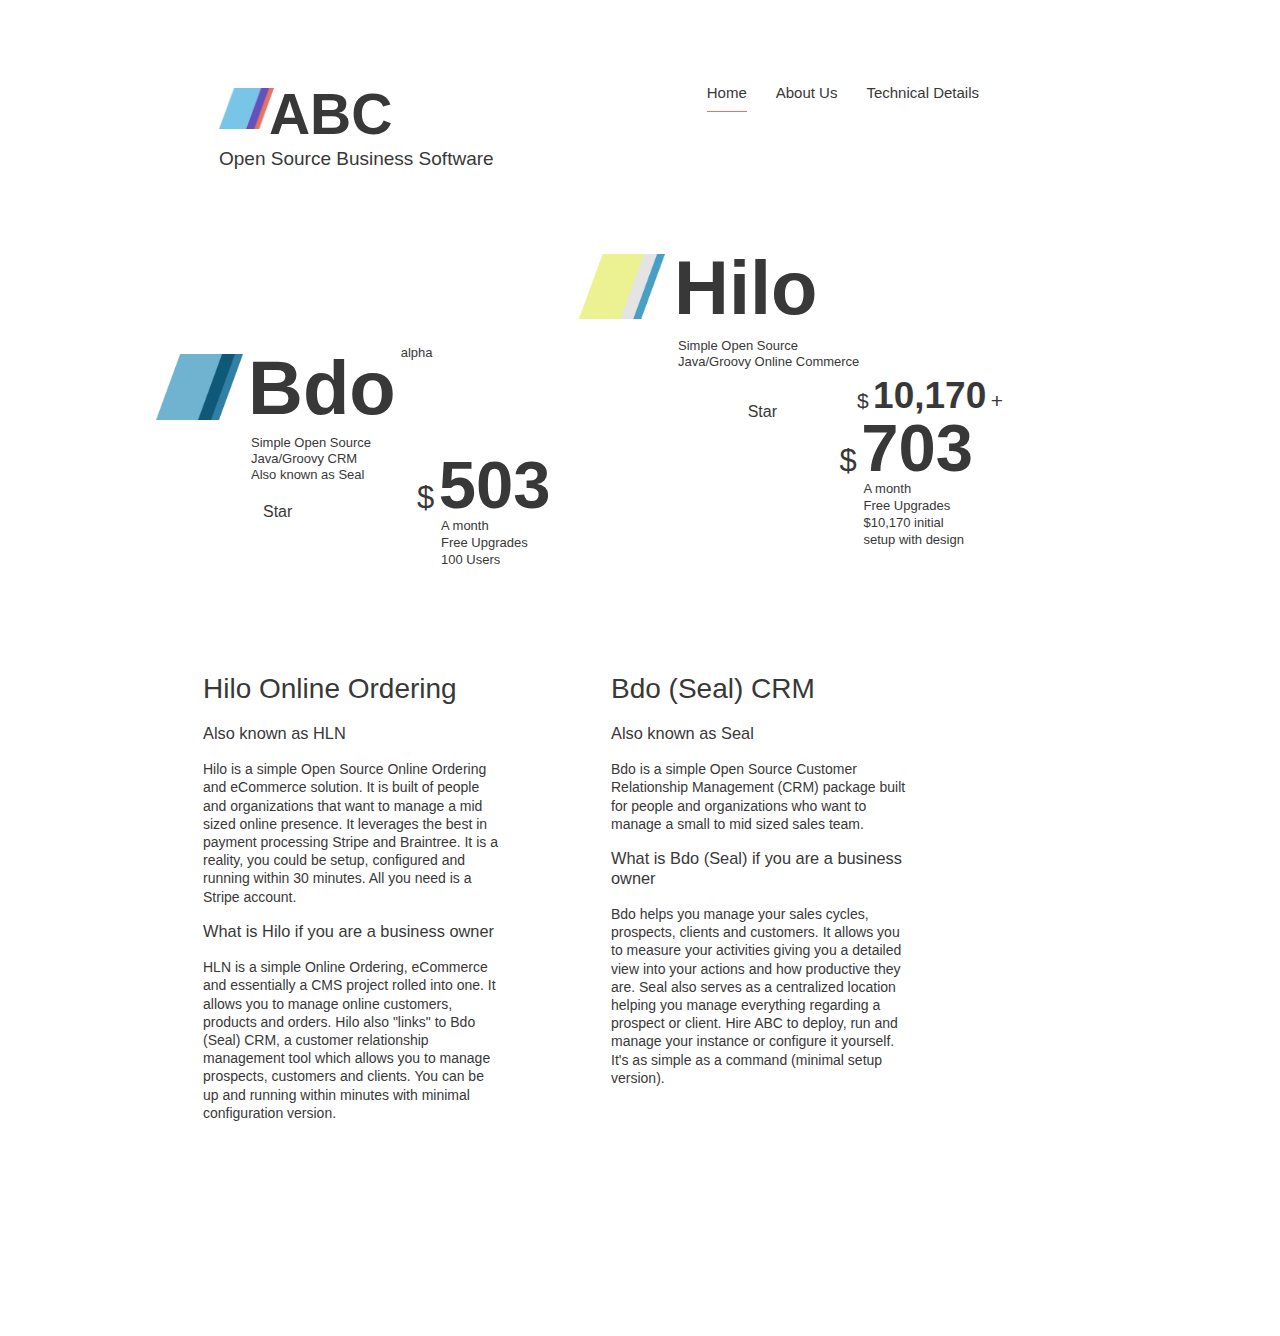
<file: site/index.html>
<html>
<head>
	<title>ABC : Open Source Business Software</title>
	
	<link rel="icon" href="images/abc-icon.png" type="image/x-icon" />

	<meta name="description" content="ABC : Simple Open Source SMB Software">
	
	<meta name="keywords" content="hilo commerce, java ecommerce, java crm, servlet crm, servlet ecommerce, spring ecommerce, spring crm, open source smb software, smb software">
	
	<script src="js/jquery.js"></script>
	
	<script async defer src="https://buttons.github.io/buttons.js"></script>


	<link rel="stylesheet" href="css/app.css" />

</head>
<body>

<div id="outer-container">
	
	<a href="javascript:" id="abc-logo" class="logo abc navigation" ref="HOME">
		<img src="images/abc-icon.png" class="logo-icon" style="width:20%;"/>
		<span class="project" style="margin:7px 0px 0px -5px; font-size:57px;">ABC</span>
		<br class="clear"/>
		<span class="tagline abc">Open Source Business Software</span>
	</a>
	

	<ul id="navigation">
		<li><a href="javascript:" class="navigation active" ref="HOME" id="home-ref">Home</a></li>
		<li><a href="javascript:" class="navigation" ref="ABOUT">About Us</a></li>
		<li><a href="javascript:" class="navigation" ref="TECHNICAL">Technical Details</a></li>
	</ul>
	
	
	<div id="hilo-logo" class="logo hideable home">
		<img src="images/hilo-icon.png" class="logo-icon"/>
		<span class="project p" >Hilo</span>
		<!--<span class="pull-left">alhpa</span>-->		
		<br class="clear"/>
		<span class="tagline hilo">Simple Open Source <br/> Java/Groovy Online Commerce
		</span>
	</div>
	
	<div id="seal-logo" class="logo hideable home">
		<img src="images/seal-icon.png" class="logo-icon"/>
		<span class="project">Bdo</span>
	    <span class="pull-left">alpha</span>
		<br class="clear"/>
		<span class="tagline seal">Simple Open Source<br/> Java/Groovy CRM
			<br/>Also known as <strong>Seal</strong></span>
	</div>

	<div id="seal-community" class="community">
		<a class="github-button" href="https://github.com/mcroteau/Bdo" data-icon="octicon-star" data-size="large" data-show-count="true" aria-label="Star mcroteau/Bdo on GitHub">Star</a>
	</div>

	<div id="hilo-community" class="community">
		<a class="github-button" href="https://github.com/mcroteau/hilo" data-icon="octicon-star" data-size="large" data-show-count="true" aria-label="Star mcroteau/Hilo on GitHub">Star</a>
	</div>



	<div id="hilo-pricing" class="pricing hideable home">
		<span class="dollar small">$</span>
		<span class="amount small">10,170</span>
		<span class="plus small">+</span>
		<br/>
		<span class="dollar">$</span>
		<span class="amount hilo">703</span>
		<p class="information">A month<br/>
			Free Upgrades<br/>
			$10,170 initial<br/>setup with design
		</p>
	</div>
	
	
	
	<div id="seal-pricing" class="pricing hideable home">
		<span class="dollar">$</span>
		<span class="amount hilo">503</span>
		<p class="information">A month<br/>
			Free Upgrades<br/>
			100 Users
		</p>
	</div>
	
	
	
	
	<div id="seal-project" class="hideable home">
		<h1>Bdo (Seal) CRM</h1>
		<h3>Also known as Seal</h3>

		<p>Bdo is a simple Open Source Customer Relationship Management (CRM) package built for people and organizations who want to manage a small to mid sized sales team.</p>

		<h3>What is Bdo (Seal) if you are a business owner</h3>
		<p>Bdo helps you manage your sales cycles, prospects, clients and customers. It allows you to measure your activities giving you a detailed view into your actions and how productive they are. Seal also serves as a centralized location helping you manage everything regarding a prospect or client. Hire ABC to deploy, run and manage your instance or configure it yourself. It's as simple as a command (minimal setup version).</p>
	</div>


	<div id="hilo-project" class="hideable home">
		<h1>Hilo Online Ordering</h1>
		<h3>Also known as HLN</h3>

		<p>Hilo is a simple Open Source Online Ordering and eCommerce solution. It is built of people and organizations that want to manage a mid sized online presence. It leverages the best in payment processing Stripe and Braintree. It is a reality, you could be setup, configured and running within 30 minutes. All you need is a Stripe account.</p>

		<h3>What is Hilo if you are a business owner</h3>
		<p>HLN is a simple Online Ordering, eCommerce and essentially a CMS project rolled into one. It allows you to manage online customers, products and orders. Hilo also "links" to Bdo (Seal) CRM, a customer relationship management tool which allows you to manage prospects, customers and clients. You can be up and running within minutes with minimal configuration version.</p>



		<div style="height:200px;"></div>

	</div>
	
	
		
	<div id="about-us" class="hidden hideable">

		<h1>About Us</h1>

		<p>ABC is a software development boutique which specializes in open source technologies but with an emphasis in Java.</p>

		<p>We write custom J2EE SMB applications that run in the cloud and manage open source projects Hilo &amp; Bdo (Seal).</p>
		
		<p>We Love :</p>
		
		<p>Java, Groovy, Grails, Python, Spring, Apache, Tomcat, Maven, Postgres, MySQL, Javascript, jQuery</p>

		<h1>
			<a href="mailto:croteau.mike@gmail.com@gmail.com" style="color:blue">croteau.mike@gmail.com</a><br/>
			(907) 687-9557
		</h1>
	</div>

	
	<div id="technical-details" class="hidden hideable">
		<h1>What is Bdo (Seal) and Hilo if you are a developer both projects are J2EE, they are:</h1>

		<ul>
			<li>Spring</li>
			<li>Hibernate</li>
			<li>Gradle</li>
			<li>Sitemesh</li>
			<li>Groovy</li>
		</ul>

		<p>The framework used to develop the project is called Grails Yes, another framework, Grails is so special though that it can be considered a productivity tool instead of a framework. A light tool that sits on top of J2EE project structure where Groovy is leveraged and when deployed becomes a J2EE project.</p>

		<p>Grails is domain driven, leverages Groovy which is an abstraction of Java (you can write Java code within a Groovy class file), object oriented and in summary is a productivity tool. Attempt to write the same logic in any other technology stack of choice without missing out on Java's greatest assets and you're talking years of development instead of months. Customizations are quick as well. Everything, Models, Views and Controllers are nicely configured/glued together to create one seemless development experience.</p>

		<p><a href="https://www.apress.com/us/book/9781590599952" target="_blank" style="text-decoration:underline;color:blue;">The Definitive Guide to Grails</a>. is a little dated, but gives a great run down of MVC (Model View Controller setup), Grails and why it is important. Not very many assumptions are made on how much you know, you will be starting from scratch with this book.</p>

		<p>Seal deploys to an Java application server of choice or can be run locally in an embedded container You can use many of the RDBM systems out there (Postgres, MySQL) and have been configured to work with Mongo and others.</p>

	</div>
</div>


<script async src="https://www.googletagmanager.com/gtag/js?id=UA-40862316-9"></script>
<script>
  window.dataLayer = window.dataLayer || [];
  function gtag(){dataLayer.push(arguments);}
  gtag('js', new Date());

  gtag('config', 'UA-40862316-9');
</script>


<script type="text/javascript">
	$(document).ready(function(){
		var $hideable = $(".hideable")
		var $homeLink = $("#home-ref")
		var $navigation = $(".navigation")
		
		var $home = $(".home")
		var $about = $("#about-us")
		var $contact = $("#contact-us")
		var $technical = $("#technical-details")
		var $community = $(".community")

		
		$navigation.click(function(event){
			$hideable.hide()
			var $target = $(event.target)
			
			$navigation.removeClass("active")
			$target.addClass("active")
			
			var ref = $target.attr("ref")
			
			switch(ref){
				case "HOME" : 
					$home.fadeIn("fast", function(){})
					$community.show()
					break;
				case "ABOUT" : 
					$about.fadeIn("fast", function(){})
					$community.hide()
					break;
				case "CONTACT" : 
					$contact.fadeIn("fast", function(){})
					$community.hide()
					break;
				case "TECHNICAL" : 
					$technical.fadeIn("fast", function(){})
					$community.hide()
					break;
				default:
					$home.fadeIn("fast", function(){})
					$community.hide()
					break;
			}
			
		})
		
		
	});
</script>
	
	
	
</body>
</html>
</file>
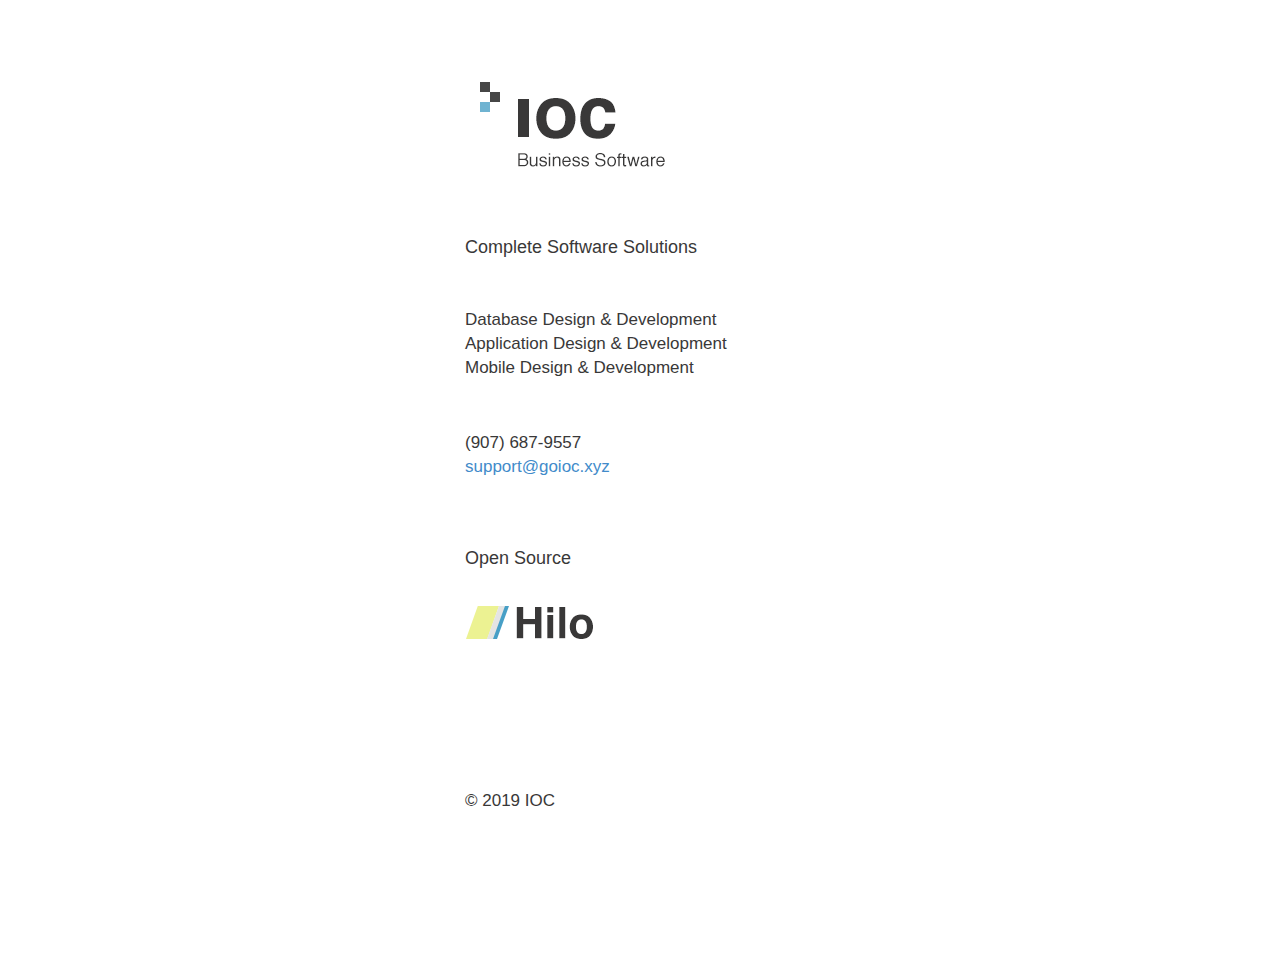
<file: site/v2/index.html>
<!DOCTYPE html>
<html>
<head>
	
	<title>IOC : Complete Software Solutions</title>

	<meta name="description" content="IOC : Complete Software Solutions">

	<meta name=”viewport” content=”width=device-width, initial-scale=1″>
	<meta name="viewport" content="width=device-width, initial-scale=1, maximum-scale=1, user-scalable=no">
	
	<link href="images/ioc-favicon.png" rel="icon" type="image/png" />

	<link rel="stylesheet" href="css/bootstrap.min.css">

	<style type="text/css">
		html,body,
		div, span, p, blockquote,
		h1, h2, h3, h4{
			color:#393838;
		}
		
		p{
			font-size:17px;
		}
		#open-source-container{
			margin-bottom:123px;
			padding:17px 0px;
		}
		#open-source-container a{
			float:left;
			padding:10px 20px 10px 0px;
			display:inline-block;
		}

		.meta{
			height:1px;
			font-size:1px;
			color:#fff;
		}

		.clear{
			clear:both;
		}
	</style>
</head>

<body>



	<div id="content" class="container">

		<div class="col-md-4">&nbsp;</div>


		<div class="col-md-4">


			<img src="images/ioc-logo.png" style="margin-top:70px;"/>

			<h1 class="meta">IOC : Complete Software Solutions</h1>


			<h4 style="margin-top:30px">Complete Software Solutions</h4>


			<p style="margin:50px 0px">
				Database Design &amp; Development<br/>
				Application Design &amp; Development<br/>
				Mobile Design &amp; Development
			</p>


			<p style="margin:0px 0px 70px 0px">
				(907) 687-9557<br/>
				<a href="mailto:support@goioc.xyz">support@goioc.xyz</a>
			</p>



			<h4>Open Source</h4>
			<div id="open-source-container">
				<a href="https://github.com/mcroteau/Hilo" target="_blank"><img src="images/hilo-logo-sm.png"/></a>

				<!--
				<a href="https://github.com/mcroteau/Bdo" target="_blank"><img src="images/bdo-logo-sm.png"/></a>
				-->
				<br class="clear"/>
			</div>



			<script async src="https://www.googletagmanager.com/gtag/js?id=UA-40862316-14"></script>
			<script>
			  window.dataLayer = window.dataLayer || [];
			  function gtag(){dataLayer.push(arguments);}
			  gtag('js', new Date());

			  gtag('config', 'UA-40862316-14');
			</script>



			<p style="margin-bottom:150px;">&copy; 2019 IOC</p>

		</div>

		<div class="col-md-4">&nbsp;</div>

		</div>
	</body>
</html>
</file>
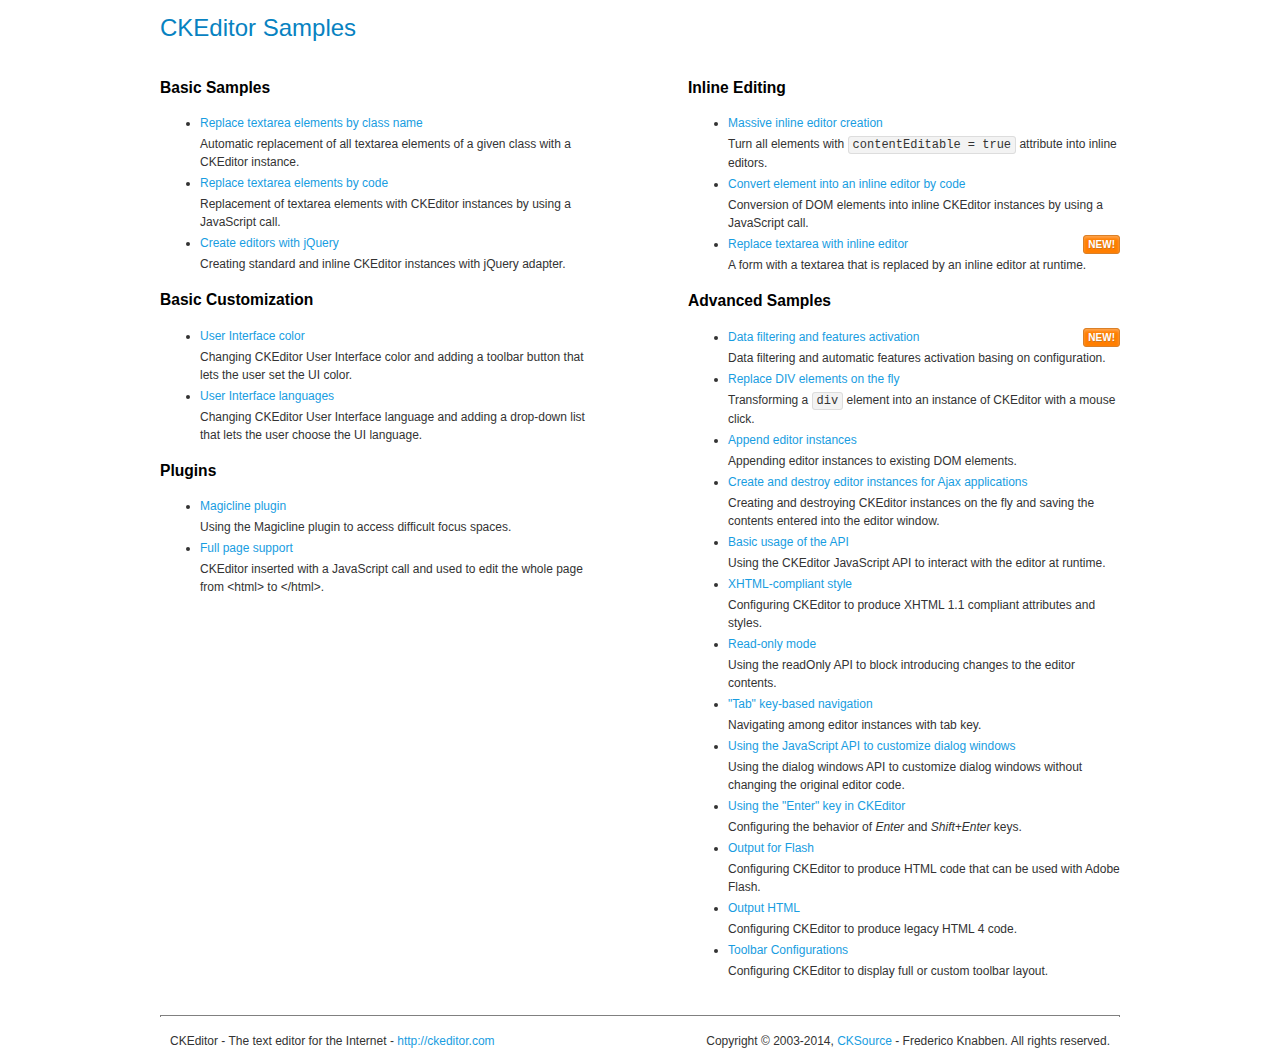
<file: src/main/webapp/js/lib/ckeditor/4.4.0/samples/index.html>
<!DOCTYPE html>
<!--
Copyright (c) 2003-2014, CKSource - Frederico Knabben. All rights reserved.
For licensing, see LICENSE.md or http://ckeditor.com/license
-->
<html>
<head>
	<meta charset="utf-8">
	<title>CKEditor Samples</title>
	<link rel="stylesheet" href="sample.css">
</head>
<body>
	<h1 class="samples">
		CKEditor Samples
	</h1>
	<div class="twoColumns">
		<div class="twoColumnsLeft">
			<h2 class="samples">
				Basic Samples
			</h2>
			<dl class="samples">
				<dt><a class="samples" href="replacebyclass.html">Replace textarea elements by class name</a></dt>
				<dd>Automatic replacement of all textarea elements of a given class with a CKEditor instance.</dd>

				<dt><a class="samples" href="replacebycode.html">Replace textarea elements by code</a></dt>
				<dd>Replacement of textarea elements with CKEditor instances by using a JavaScript call.</dd>

				<dt><a class="samples" href="jquery.html">Create editors with jQuery</a></dt>
				<dd>Creating standard and inline CKEditor instances with jQuery adapter.</dd>
			</dl>

			<h2 class="samples">
				Basic Customization
			</h2>
			<dl class="samples">
				<dt><a class="samples" href="uicolor.html">User Interface color</a></dt>
				<dd>Changing CKEditor User Interface color and adding a toolbar button that lets the user set the UI color.</dd>

				<dt><a class="samples" href="uilanguages.html">User Interface languages</a></dt>
				<dd>Changing CKEditor User Interface language and adding a drop-down list that lets the user choose the UI language.</dd>
			</dl>


			<h2 class="samples">Plugins</h2>
<dl class="samples">
<dt><a class="samples" href="plugins/magicline/magicline.html">Magicline plugin</a></dt>
<dd>Using the Magicline plugin to access difficult focus spaces.</dd>

<dt><a class="samples" href="plugins/wysiwygarea/fullpage.html">Full page support</a></dt>
<dd>CKEditor inserted with a JavaScript call and used to edit the whole page from &lt;html&gt; to &lt;/html&gt;.</dd>
</dl>
		</div>
		<div class="twoColumnsRight">
			<h2 class="samples">
				Inline Editing
			</h2>
			<dl class="samples">
				<dt><a class="samples" href="inlineall.html">Massive inline editor creation</a></dt>
				<dd>Turn all elements with <code>contentEditable = true</code> attribute into inline editors.</dd>

				<dt><a class="samples" href="inlinebycode.html">Convert element into an inline editor by code</a></dt>
				<dd>Conversion of DOM elements into inline CKEditor instances by using a JavaScript call.</dd>

				<dt><a class="samples" href="inlinetextarea.html">Replace textarea with inline editor</a> <span class="new">New!</span></dt>
				<dd>A form with a textarea that is replaced by an inline editor at runtime.</dd>

				
			</dl>

			<h2 class="samples">
				Advanced Samples
			</h2>
			<dl class="samples">
				<dt><a class="samples" href="datafiltering.html">Data filtering and features activation</a> <span class="new">New!</span></dt>
				<dd>Data filtering and automatic features activation basing on configuration.</dd>

				<dt><a class="samples" href="divreplace.html">Replace DIV elements on the fly</a></dt>
				<dd>Transforming a <code>div</code> element into an instance of CKEditor with a mouse click.</dd>

				<dt><a class="samples" href="appendto.html">Append editor instances</a></dt>
				<dd>Appending editor instances to existing DOM elements.</dd>

				<dt><a class="samples" href="ajax.html">Create and destroy editor instances for Ajax applications</a></dt>
				<dd>Creating and destroying CKEditor instances on the fly and saving the contents entered into the editor window.</dd>

				<dt><a class="samples" href="api.html">Basic usage of the API</a></dt>
				<dd>Using the CKEditor JavaScript API to interact with the editor at runtime.</dd>

				<dt><a class="samples" href="xhtmlstyle.html">XHTML-compliant style</a></dt>
				<dd>Configuring CKEditor to produce XHTML 1.1 compliant attributes and styles.</dd>

				<dt><a class="samples" href="readonly.html">Read-only mode</a></dt>
				<dd>Using the readOnly API to block introducing changes to the editor contents.</dd>

				<dt><a class="samples" href="tabindex.html">"Tab" key-based navigation</a></dt>
				<dd>Navigating among editor instances with tab key.</dd>


				
<dt><a class="samples" href="plugins/dialog/dialog.html">Using the JavaScript API to customize dialog windows</a></dt>
<dd>Using the dialog windows API to customize dialog windows without changing the original editor code.</dd>

<dt><a class="samples" href="plugins/enterkey/enterkey.html">Using the &quot;Enter&quot; key in CKEditor</a></dt>
<dd>Configuring the behavior of <em>Enter</em> and <em>Shift+Enter</em> keys.</dd>

<dt><a class="samples" href="plugins/htmlwriter/outputforflash.html">Output for Flash</a></dt>
<dd>Configuring CKEditor to produce HTML code that can be used with Adobe Flash.</dd>

<dt><a class="samples" href="plugins/htmlwriter/outputhtml.html">Output HTML</a></dt>
<dd>Configuring CKEditor to produce legacy HTML 4 code.</dd>

<dt><a class="samples" href="plugins/toolbar/toolbar.html">Toolbar Configurations</a></dt>
<dd>Configuring CKEditor to display full or custom toolbar layout.</dd>

			</dl>
		</div>
	</div>
	<div id="footer">
		<hr>
		<p>
			CKEditor - The text editor for the Internet - <a class="samples" href="http://ckeditor.com/">http://ckeditor.com</a>
		</p>
		<p id="copy">
			Copyright &copy; 2003-2014, <a class="samples" href="http://cksource.com/">CKSource</a> - Frederico Knabben. All rights reserved.
		</p>
	</div>
</body>
</html>
</file>
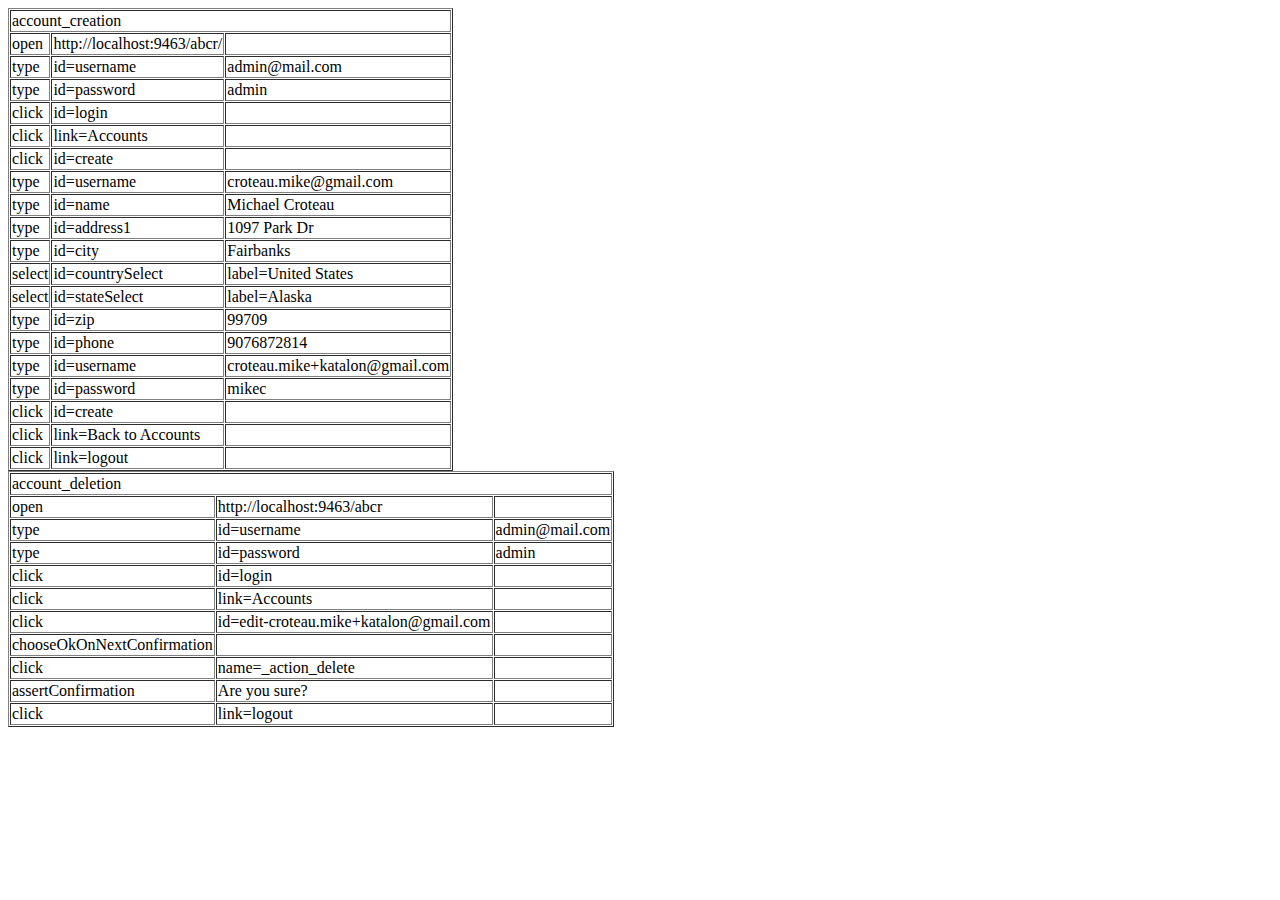
<file: src/test/katalon/abcr.html>
<?xml version="1.0" encoding="UTF-8"?>
<!DOCTYPE html PUBLIC "-//W3C//DTD XHTML 1.0 Strict//EN" http://www.w3.org/TR/xhtml1/DTD/xhtml1-strict.dtd">
<html xmlns="http://www.w3.org/1999/xhtml" xml:lang="en" lang="en">
<head>
	<meta content="text/html; charset=UTF-8" http-equiv="content-type" />
	<title>abc.r</title>
</head>
<body>
<table cellpadding="1" cellspacing="1" border="1">
<thead>
<tr><td rowspan="1" colspan="3">account_creation</td></tr>
</thead>
<tbody>
<tr><td>open</td><td>http://localhost:9463/abcr/<datalist><option>http://localhost:9463/abcr/</option></datalist></td><td></td>
</tr>
<tr><td>type</td><td>id=username<datalist><option>id=username</option><option>name=username</option><option>xpath=(.//*[normalize-space(text()) and normalize-space(.)='Username'])[1]/following::input[1]</option><option>xpath=(.//*[normalize-space(text()) and normalize-space(.)='Password'])[1]/preceding::input[1]</option><option>xpath=(.//*[normalize-space(text()) and normalize-space(.)='Remember me'])[1]/preceding::input[3]</option><option>//input[@id='username']</option><option>//form[@id='loginForm']/div/input</option><option>//input</option><option>css=#username</option></datalist></td><td>admin@mail.com</td>
</tr>
<tr><td>type</td><td>id=password<datalist><option>id=password</option><option>name=password</option><option>xpath=(.//*[normalize-space(text()) and normalize-space(.)='Password'])[1]/following::input[1]</option><option>xpath=(.//*[normalize-space(text()) and normalize-space(.)='Username'])[1]/following::input[2]</option><option>xpath=(.//*[normalize-space(text()) and normalize-space(.)='Remember me'])[1]/preceding::input[2]</option><option>xpath=(.//*[normalize-space(text()) and normalize-space(.)='Forgot password?'])[1]/preceding::input[2]</option><option>//input[@id='password']</option><option>//form[@id='loginForm']/div[2]/input</option><option>//div[2]/input</option><option>css=#password</option></datalist></td><td>admin</td>
</tr>
<tr><td>click</td><td>id=login<datalist><option>id=login</option><option>xpath=(.//*[normalize-space(text()) and normalize-space(.)='Forgot password?'])[1]/following::button[1]</option><option>xpath=(.//*[normalize-space(text()) and normalize-space(.)='Remember me'])[1]/following::button[1]</option><option>//button[@id='login']</option><option>//form[@id='loginForm']/button</option><option>//button</option><option>css=#login</option></datalist></td><td></td>
</tr>
<tr><td>click</td><td>link=Accounts<datalist><option>link=Accounts</option><option>xpath=(.//*[normalize-space(text()) and normalize-space(.)='Settings'])[1]/following::a[1]</option><option>xpath=(.//*[normalize-space(text()) and normalize-space(.)='Sales Actions'])[1]/following::a[2]</option><option>xpath=(.//*[normalize-space(text()) and normalize-space(.)='Administration'])[1]/preceding::a[1]</option><option>//a[contains(text(),'Accounts')]</option><option>//ul[@id='admin-nav']/li[5]/a</option><option>//a[contains(@href, '/abcr/abcrAccount')]</option><option>//li[5]/a</option></datalist></td><td></td>
</tr>
<tr><td>click</td><td>id=create<datalist><option>id=create</option><option>name=create</option><option>xpath=(.//*[normalize-space(text()) and normalize-space(.)='Salesman Accounts'])[1]/following::input[5]</option><option>xpath=(.//*[normalize-space(text()) and normalize-space(.)='logout'])[1]/following::input[5]</option><option>xpath=(.//*[normalize-space(text()) and normalize-space(.)='Salesmen'])[1]/preceding::input[1]</option><option>xpath=(.//*[normalize-space(text()) and normalize-space(.)='Admin Users'])[1]/preceding::input[1]</option><option>//input[@id='create']</option><option>//div[@id='list-account']/form/input[2]</option><option>//div/form/input[2]</option><option>css=#create</option></datalist></td><td></td>
</tr>
<tr><td>type</td><td>id=username<datalist><option>id=username</option><option>name=username</option><option>xpath=(.//*[normalize-space(text()) and normalize-space(.)='Back to Accounts'])[1]/following::input[1]</option><option>xpath=(.//*[normalize-space(text()) and normalize-space(.)='Name'])[1]/preceding::input[2]</option><option>//input[@id='username']</option><option>//div[@id='content']/div/div/form/div/span[2]/input</option><option>//input</option><option>css=#username</option></datalist></td><td>croteau.mike@gmail.com</td>
</tr>
<tr><td>type</td><td>id=name<datalist><option>id=name</option><option>name=name</option><option>xpath=(.//*[normalize-space(text()) and normalize-space(.)='Name'])[1]/following::input[1]</option><option>xpath=(.//*[normalize-space(text()) and normalize-space(.)='Address 1'])[1]/preceding::input[1]</option><option>xpath=(.//*[normalize-space(text()) and normalize-space(.)='Address 2'])[1]/preceding::input[2]</option><option>//input[@id='name']</option><option>//div[@id='content']/div/div/form/div[3]/span[2]/input</option><option>//div[3]/span[2]/input</option><option>css=#name</option></datalist></td><td>Michael Croteau</td>
</tr>
<tr><td>type</td><td>id=address1<datalist><option>id=address1</option><option>name=address1</option><option>xpath=(.//*[normalize-space(text()) and normalize-space(.)='Address 1'])[1]/following::input[1]</option><option>xpath=(.//*[normalize-space(text()) and normalize-space(.)='Name'])[1]/following::input[2]</option><option>xpath=(.//*[normalize-space(text()) and normalize-space(.)='Address 2'])[1]/preceding::input[1]</option><option>xpath=(.//*[normalize-space(text()) and normalize-space(.)='City'])[1]/preceding::input[2]</option><option>//input[@id='address1']</option><option>//div[@id='content']/div/div/form/div[4]/span[2]/input</option><option>//div[4]/span[2]/input</option><option>css=#address1</option></datalist></td><td>1097 Park Dr</td>
</tr>
<tr><td>type</td><td>id=city<datalist><option>id=city</option><option>name=city</option><option>xpath=(.//*[normalize-space(text()) and normalize-space(.)='City'])[1]/following::input[1]</option><option>xpath=(.//*[normalize-space(text()) and normalize-space(.)='Address 2'])[1]/following::input[2]</option><option>xpath=(.//*[normalize-space(text()) and normalize-space(.)='Country'])[1]/preceding::input[1]</option><option>xpath=(.//*[normalize-space(text()) and normalize-space(.)='State'])[1]/preceding::input[1]</option><option>//input[@id='city']</option><option>//div[@id='content']/div/div/form/div[6]/span[2]/input</option><option>//div[6]/span[2]/input</option><option>css=#city</option></datalist></td><td>Fairbanks</td>
</tr>
<tr><td>select</td><td>id=countrySelect<datalist><option>id=countrySelect</option></datalist></td><td>label=United States</td>
</tr>
<tr><td>select</td><td>id=stateSelect<datalist><option>id=stateSelect</option><option>name=state.id</option><option>xpath=(.//*[normalize-space(text()) and normalize-space(.)='State'])[1]/following::select[1]</option><option>xpath=(.//*[normalize-space(text()) and normalize-space(.)='Country'])[1]/following::select[2]</option><option>xpath=(.//*[normalize-space(text()) and normalize-space(.)='Zip'])[1]/preceding::select[1]</option><option>xpath=(.//*[normalize-space(text()) and normalize-space(.)='Phone'])[1]/preceding::select[1]</option><option>//select[@id='stateSelect']</option><option>//div[@id='content']/div/div/form/div[8]/span[2]/select</option><option>//span[2]/select</option><option>css=#stateSelect</option></datalist></td><td>label=Alaska</td>
</tr>
<tr><td>type</td><td>id=zip<datalist><option>id=zip</option><option>name=zip</option><option>xpath=(.//*[normalize-space(text()) and normalize-space(.)='Zip'])[1]/following::input[1]</option><option>xpath=(.//*[normalize-space(text()) and normalize-space(.)='State'])[1]/following::input[1]</option><option>xpath=(.//*[normalize-space(text()) and normalize-space(.)='Phone'])[1]/preceding::input[1]</option><option>//input[@id='zip']</option><option>//div[@id='content']/div/div/form/div[9]/span[2]/input</option><option>//div[9]/span[2]/input</option><option>css=#zip</option></datalist></td><td>99709</td>
</tr>
<tr><td>type</td><td>id=phone<datalist><option>id=phone</option><option>name=phone</option><option>xpath=(.//*[normalize-space(text()) and normalize-space(.)='Phone'])[1]/following::input[1]</option><option>xpath=(.//*[normalize-space(text()) and normalize-space(.)='Zip'])[1]/following::input[2]</option><option>//input[@id='phone']</option><option>//div[@id='content']/div/div/form/div[10]/span[2]/input</option><option>//div[10]/span[2]/input</option><option>css=#phone</option></datalist></td><td>9076872814</td>
</tr>
<tr><td>type</td><td>id=username<datalist><option>id=username</option><option>name=username</option><option>xpath=(.//*[normalize-space(text()) and normalize-space(.)='Back to Accounts'])[1]/following::input[1]</option><option>xpath=(.//*[normalize-space(text()) and normalize-space(.)='Name'])[1]/preceding::input[2]</option><option>//input[@id='username']</option><option>//div[@id='content']/div/div/form/div/span[2]/input</option><option>//input</option><option>css=#username</option></datalist></td><td>croteau.mike+katalon@gmail.com</td>
</tr>
<tr><td>type</td><td>id=password<datalist><option>id=password</option><option>name=password</option><option>xpath=(.//*[normalize-space(text()) and normalize-space(.)='Name'])[1]/preceding::input[1]</option><option>xpath=(.//*[normalize-space(text()) and normalize-space(.)='Address 1'])[1]/preceding::input[2]</option><option>//input[@id='password']</option><option>//div[@id='content']/div/div/form/div[2]/span[2]/input</option><option>//div[2]/span[2]/input</option><option>css=#password</option></datalist></td><td>mikec</td>
</tr>
<tr><td>click</td><td>id=create<datalist><option>id=create</option><option>name=create</option><option>xpath=(.//*[normalize-space(text()) and normalize-space(.)='Phone'])[1]/following::input[4]</option><option>//input[@id='create']</option><option>//div[@id='content']/div/div/form/div[12]/input</option><option>//div[12]/input</option><option>css=#create</option></datalist></td><td></td>
</tr>
<tr><td>click</td><td>link=Back to Accounts<datalist><option>link=Back to Accounts</option><option>xpath=(.//*[normalize-space(text()) and normalize-space(.)='Account successfully created...'])[1]/following::a[1]</option><option>xpath=(.//*[normalize-space(text()) and normalize-space(.)='Username'])[1]/preceding::a[1]</option><option>xpath=(.//*[normalize-space(text()) and normalize-space(.)='croteau.mike+katalon@gmail.com'])[1]/preceding::a[1]</option><option>//a[contains(text(),'Back to Accounts')]</option><option>//div[@id='content']/div/div/h2/a</option><option>//a[contains(@href, '/abcr/abcrAccount/index?admin=false')]</option><option>//h2/a</option><option>css=a.btn.btn-default.pull-right</option></datalist></td><td></td>
</tr>
<tr><td>click</td><td>link=logout<datalist><option>link=logout</option><option>xpath=(.//*[normalize-space(text()) and normalize-space(.)='admin@mail.com'])[1]/following::a[1]</option><option>xpath=(.//*[normalize-space(text()) and normalize-space(.)='Salesman Accounts'])[1]/preceding::a[1]</option><option>xpath=(.//*[normalize-space(text()) and normalize-space(.)='Salesmen'])[1]/preceding::a[1]</option><option>//a[contains(text(),'logout')]</option><option>//div[@id='header']/span[2]/a</option><option>//a[contains(@href, '/abcr/logout/index')]</option><option>//span[2]/a</option><option>css=span.header-info.pull-right.align-right &gt; a</option></datalist></td><td></td>
</tr>
</tbody></table>
<table cellpadding="1" cellspacing="1" border="1">
<thead>
<tr><td rowspan="1" colspan="3">account_deletion</td></tr>
</thead>
<tbody>
<tr><td>open</td><td>http://localhost:9463/abcr<datalist><option>http://localhost:9463/abcr/login/auth</option><option>http://localhost:9463/abcr</option></datalist></td><td></td>
</tr>
<tr><td>type</td><td>id=username<datalist><option>id=username</option><option>name=username</option><option>xpath=(.//*[normalize-space(text()) and normalize-space(.)='Username'])[1]/following::input[1]</option><option>xpath=(.//*[normalize-space(text()) and normalize-space(.)='Password'])[1]/preceding::input[1]</option><option>xpath=(.//*[normalize-space(text()) and normalize-space(.)='Remember me'])[1]/preceding::input[3]</option><option>//input[@id='username']</option><option>//form[@id='loginForm']/div/input</option><option>//input</option><option>css=#username</option></datalist></td><td>admin@mail.com</td>
</tr>
<tr><td>type</td><td>id=password<datalist><option>id=password</option><option>name=password</option><option>xpath=(.//*[normalize-space(text()) and normalize-space(.)='Password'])[1]/following::input[1]</option><option>xpath=(.//*[normalize-space(text()) and normalize-space(.)='Username'])[1]/following::input[2]</option><option>xpath=(.//*[normalize-space(text()) and normalize-space(.)='Remember me'])[1]/preceding::input[2]</option><option>xpath=(.//*[normalize-space(text()) and normalize-space(.)='Forgot password?'])[1]/preceding::input[2]</option><option>//input[@id='password']</option><option>//form[@id='loginForm']/div[2]/input</option><option>//div[2]/input</option><option>css=#password</option></datalist></td><td>admin</td>
</tr>
<tr><td>click</td><td>id=login<datalist><option>id=login</option><option>xpath=(.//*[normalize-space(text()) and normalize-space(.)='Forgot password?'])[1]/following::button[1]</option><option>xpath=(.//*[normalize-space(text()) and normalize-space(.)='Remember me'])[1]/following::button[1]</option><option>//button[@id='login']</option><option>//form[@id='loginForm']/button</option><option>//button</option><option>css=#login</option></datalist></td><td></td>
</tr>
<tr><td>click</td><td>link=Accounts<datalist><option>link=Accounts</option><option>xpath=(.//*[normalize-space(text()) and normalize-space(.)='Settings'])[1]/following::a[1]</option><option>xpath=(.//*[normalize-space(text()) and normalize-space(.)='Sales Actions'])[1]/following::a[2]</option><option>xpath=(.//*[normalize-space(text()) and normalize-space(.)='Administration'])[1]/preceding::a[1]</option><option>//a[contains(text(),'Accounts')]</option><option>//ul[@id='admin-nav']/li[5]/a</option><option>//a[contains(@href, '/abcr/abcrAccount')]</option><option>//li[5]/a</option></datalist></td><td></td>
</tr>
<tr><td>click</td><td>id=edit-croteau.mike+katalon@gmail.com<datalist><option>id=edit-croteau.mike+katalon@gmail.com</option><option>xpath=(.//*[normalize-space(text()) and normalize-space(.)='croteau.mike+katalon@gmail.com'])[1]/following::a[1]</option><option>xpath=(.//*[normalize-space(text()) and normalize-space(.)='Michael Croteau'])[1]/following::a[1]</option><option>xpath=(//a[contains(text(),'Edit')])[2]</option><option>//a[@id='edit-croteau.mike+katalon@gmail.com']</option><option>//div[@id='list-account']/table/tbody/tr[2]/td[4]/a</option><option>xpath=(//a[contains(@href, '/abcr/abcrAccount/edit/6')])[2]</option><option>//tr[2]/td[4]/a</option></datalist></td><td></td>
</tr>
<tr><td>chooseOkOnNextConfirmation</td><td><datalist><option></option></datalist></td><td></td>
</tr>
<tr><td>click</td><td>name=_action_delete<datalist><option>name=_action_delete</option><option>xpath=(.//*[normalize-space(text()) and normalize-space(.)='Change Password'])[1]/following::input[1]</option><option>xpath=(.//*[normalize-space(text()) and normalize-space(.)='All Accounts are customers by default.'])[1]/following::input[1]</option><option>//input[@name='_action_delete']</option><option>//div[@id='content']/div/div/form/div[11]/input</option><option>//div[11]/input</option><option>css=input[name="_action_delete"]</option></datalist></td><td></td>
</tr>
<tr><td>assertConfirmation</td><td>Are you sure?<datalist><option>Are you sure?</option></datalist></td><td></td>
</tr>
<tr><td>click</td><td>link=logout<datalist><option>link=logout</option><option>xpath=(.//*[normalize-space(text()) and normalize-space(.)='admin@mail.com'])[1]/following::a[1]</option><option>xpath=(.//*[normalize-space(text()) and normalize-space(.)='Salesman Accounts'])[1]/preceding::a[1]</option><option>xpath=(.//*[normalize-space(text()) and normalize-space(.)='Successfully deleted the account....'])[1]/preceding::a[1]</option><option>//a[contains(text(),'logout')]</option><option>//div[@id='header']/span[2]/a</option><option>//a[contains(@href, '/abcr/logout/index')]</option><option>//span[2]/a</option><option>css=span.header-info.pull-right.align-right &gt; a</option></datalist></td><td></td>
</tr>
</tbody></table>
</body>
</html>
</file>
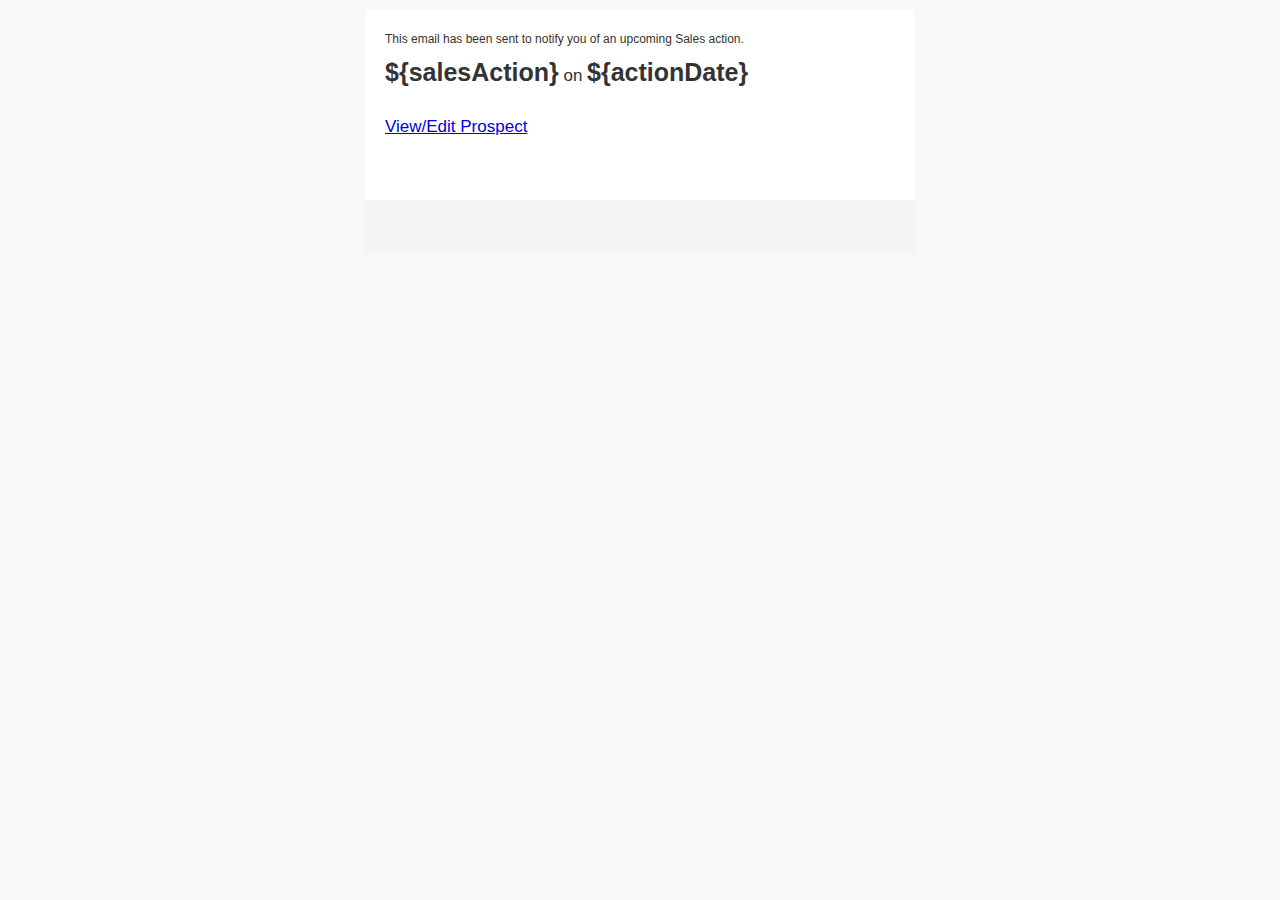
<file: src/main/webapp/templates/email/notification.html>
<html>
<body leftmargin="0" marginwidth="0" topmargin="0" marginheight="0" offset="0" bgcolor='#f8f8f8' >

	<table width="100%" cellpadding="10" cellspacing="0" class="backgroundTable" bgcolor='#f8f8f8' >
		<tr>
			<td valign="top" align="center">

				<table width="550" cellpadding="0" cellspacing="0">
					<tr>
						<td style="background-color:#f8f8f8;border-top:0px solid #ddd;border-bottom:0px solid #FFCC66;text-align:right;" align="center"></td>
					</tr>


				</table>

				<table width="550" cellpadding="20" cellspacing="0" bgcolor="#FFFFFF">

					<tr>
						<td bgcolor="#FFFFFF" valign="top" style="font-size:12px;color:#333;line-height:1.5;font-family:Arial;">

							<div class="resetWrapper notes">
						  		
								<div class="resetForm">
									<p>This email has been sent to notify you of an upcoming Sales action.</p>
									<p class="large" style="font-size:17px; line-height:1.5em;text-decoration:none;margin:10px auto 30px auto;">
										<em style="font-size:25px; font-weight:bold;font-style:normal;">${salesAction}</em> on
										<em style="font-size:25px; font-weight:bold;font-style:normal;">${actionDate}</em><br/><br/>
										<span class="small"><a href="${prospectUrl}">View/Edit Prospect</a></span>
									</p>
								</div>
								
							</div>

						</td>
					</tr>


					<tr>
						<td style="background-color:#f4f4f4;border-top:10px solid #FFFFFF;" valign="top">
							<span style="font-size:10px;color:#333333;line-height:1.3em; padding:10px;font-family:Arial"></span>
						</td>
					</tr>


				</table>


				</td>
			</tr>

	</table>


</body>
</html>
</file>
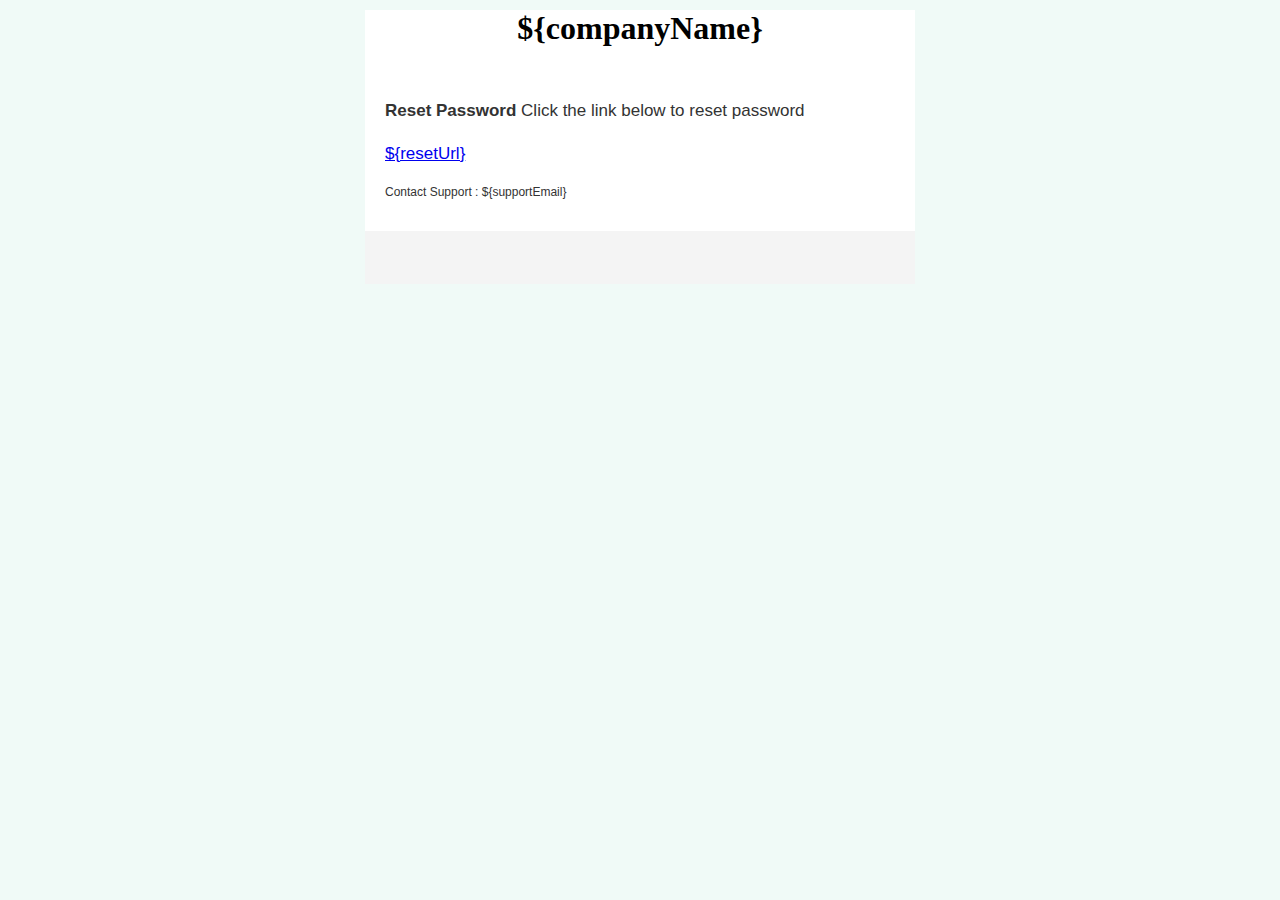
<file: src/main/webapp/templates/email/password_reset.html>
<html>
<body leftmargin="0" marginwidth="0" topmargin="0" marginheight="0" offset="0" bgcolor='#f0faf7' >

<table width="100%" cellpadding="10" cellspacing="0" class="backgroundTable" bgcolor='#f0faf7' >
<tr>
<td valign="top" align="center">

<table width="550" cellpadding="0" cellspacing="0">
<tr>
<td style="background-color:#f8f8f8;border-top:0px solid #ddd;border-bottom:0px solid #FFCC66;text-align:right;" align="center"></td>

</tr>

<tr>
<td style="background-color:#FFFFFF;border-top:0px solid #FFFFFF;border-bottom:0px solid #f8f8f8;">
<center><h1>${companyName}</h1></center>
</td>
</tr>

</table>

<table width="550" cellpadding="20" cellspacing="0" bgcolor="#FFFFFF">
<tr>
<td bgcolor="#FFFFFF" valign="top" style="font-size:12px;color:#333;line-height:1.5;font-family:Arial;">

	<div>
  		<div>
			<p style="font-size:17px; line-height:1.5em;text-decoration:none;margin:10px auto 10px auto;">
				<em style="font-size:17px; font-weight:bold;font-style:normal;">Reset Password</em>
				<span>Click the link below to reset password</span>
			</p>
			<p style="font-size:17px;"><a href="${resetUrl}">${resetUrl}</a></p>
			<p>Contact Support : ${supportEmail}</p>
		</div>
	</div>

</td>
</tr>


<tr>
<td style="background-color:#f4f4f4;border-top:10px solid #FFFFFF;" valign="top">
<span style="font-size:10px;color:#333333;line-height:1.3em; padding:10px;"><br/>
	
</span>
</td>
</tr>


</table>


</td>
</tr>

</table>


</body>
</html>
</file>
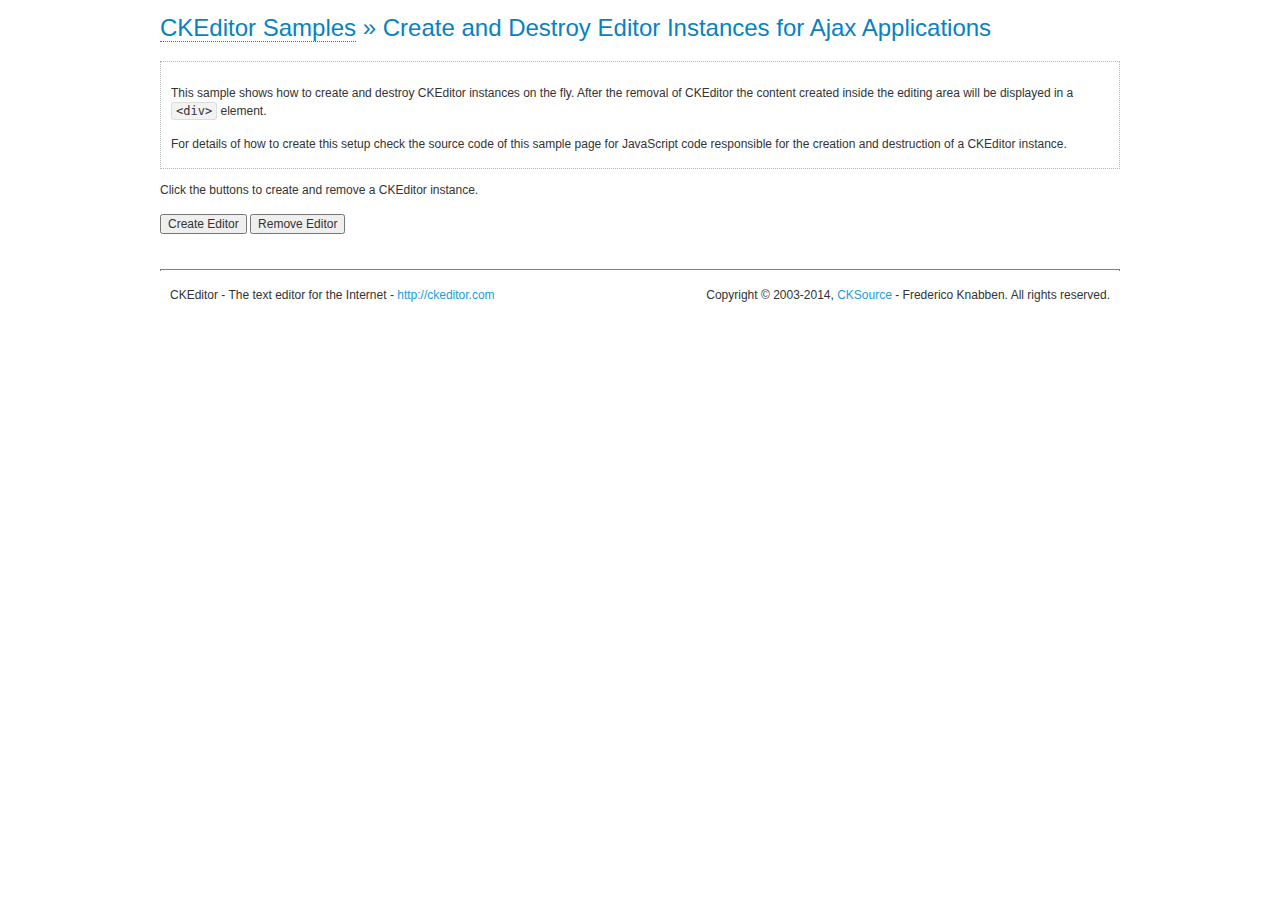
<file: src/main/webapp/js/lib/ckeditor/4.4.0/samples/ajax.html>
<!DOCTYPE html>
<!--
Copyright (c) 2003-2014, CKSource - Frederico Knabben. All rights reserved.
For licensing, see LICENSE.md or http://ckeditor.com/license
-->
<html>
<head>
	<meta charset="utf-8">
	<title>Ajax &mdash; CKEditor Sample</title>
	<script src="../ckeditor.js"></script>
	<link rel="stylesheet" href="sample.css">
	<script>

		var editor, html = '';

		function createEditor() {
			if ( editor )
				return;

			// Create a new editor inside the <div id="editor">, setting its value to html
			var config = {};
			editor = CKEDITOR.appendTo( 'editor', config, html );
		}

		function removeEditor() {
			if ( !editor )
				return;

			// Retrieve the editor contents. In an Ajax application, this data would be
			// sent to the server or used in any other way.
			document.getElementById( 'editorcontents' ).innerHTML = html = editor.getData();
			document.getElementById( 'contents' ).style.display = '';

			// Destroy the editor.
			editor.destroy();
			editor = null;
		}

	</script>
</head>
<body>
	<h1 class="samples">
		<a href="index.html">CKEditor Samples</a> &raquo; Create and Destroy Editor Instances for Ajax Applications
	</h1>
	<div class="description">
		<p>
			This sample shows how to create and destroy CKEditor instances on the fly. After the removal of CKEditor the content created inside the editing
			area will be displayed in a <code>&lt;div&gt;</code> element.
		</p>
		<p>
			For details of how to create this setup check the source code of this sample page
			for JavaScript code responsible for the creation and destruction of a CKEditor instance.
		</p>
	</div>
	<p>Click the buttons to create and remove a CKEditor instance.</p>
	<p>
		<input onclick="createEditor();" type="button" value="Create Editor">
		<input onclick="removeEditor();" type="button" value="Remove Editor">
	</p>
	<!-- This div will hold the editor. -->
	<div id="editor">
	</div>
	<div id="contents" style="display: none">
		<p>
			Edited Contents:
		</p>
		<!-- This div will be used to display the editor contents. -->
		<div id="editorcontents">
		</div>
	</div>
	<div id="footer">
		<hr>
		<p>
			CKEditor - The text editor for the Internet - <a class="samples" href="http://ckeditor.com/">http://ckeditor.com</a>
		</p>
		<p id="copy">
			Copyright &copy; 2003-2014, <a class="samples" href="http://cksource.com/">CKSource</a> - Frederico
			Knabben. All rights reserved.
		</p>
	</div>
</body>
</html>
</file>
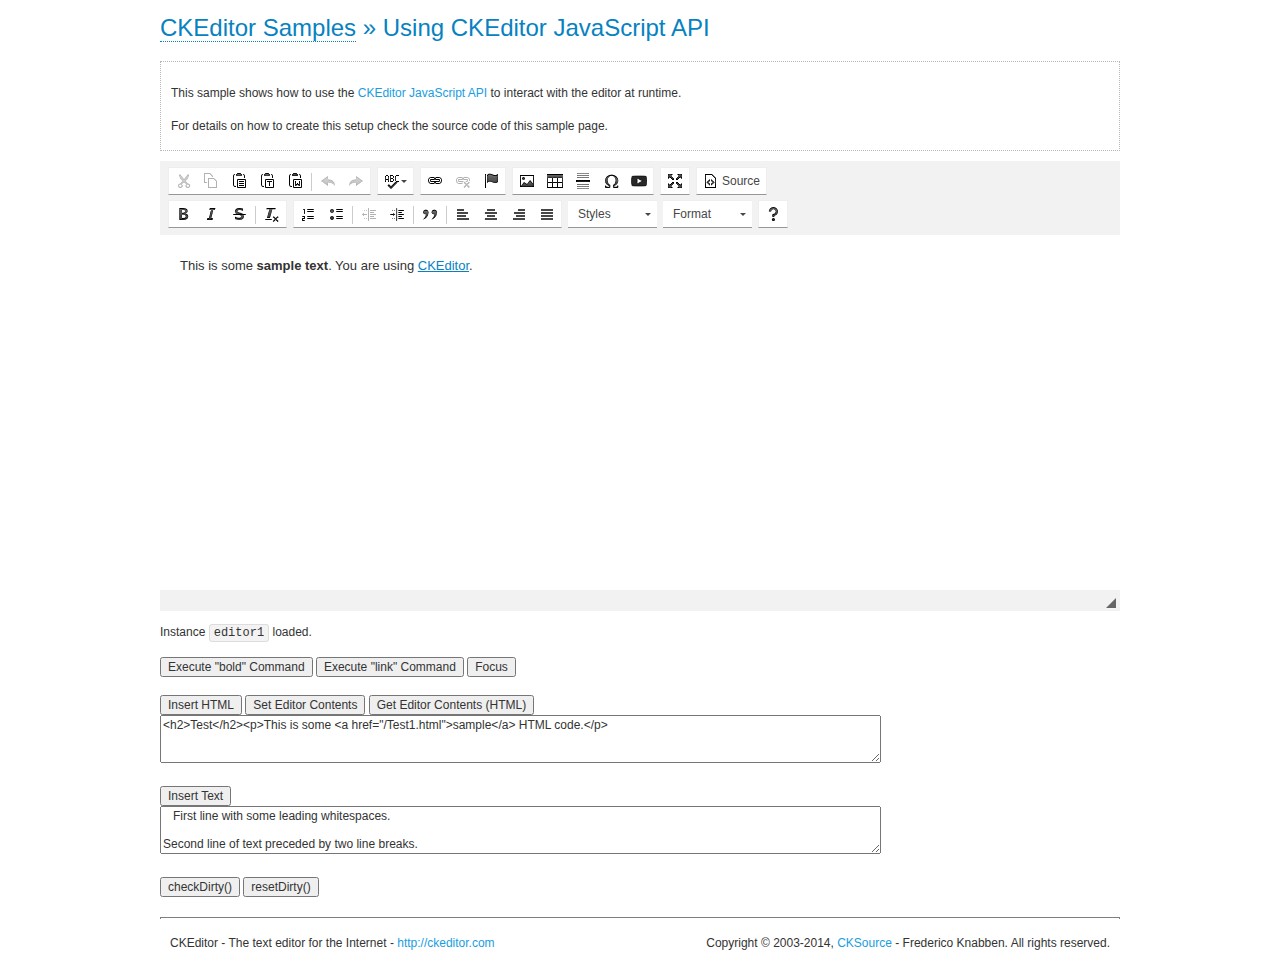
<file: src/main/webapp/js/lib/ckeditor/4.4.0/samples/api.html>
<!DOCTYPE html>
<!--
Copyright (c) 2003-2014, CKSource - Frederico Knabben. All rights reserved.
For licensing, see LICENSE.md or http://ckeditor.com/license
-->
<html>
<head>
	<meta charset="utf-8">
	<title>API Usage &mdash; CKEditor Sample</title>
	<script src="../ckeditor.js"></script>
	<link href="sample.css" rel="stylesheet">
	<script>

// The instanceReady event is fired, when an instance of CKEditor has finished
// its initialization.
CKEDITOR.on( 'instanceReady', function( ev ) {
	// Show the editor name and description in the browser status bar.
	document.getElementById( 'eMessage' ).innerHTML = 'Instance <code>' + ev.editor.name + '<\/code> loaded.';

	// Show this sample buttons.
	document.getElementById( 'eButtons' ).style.display = 'block';
});

function InsertHTML() {
	// Get the editor instance that we want to interact with.
	var editor = CKEDITOR.instances.editor1;
	var value = document.getElementById( 'htmlArea' ).value;

	// Check the active editing mode.
	if ( editor.mode == 'wysiwyg' )
	{
		// Insert HTML code.
		// http://docs.ckeditor.com/#!/api/CKEDITOR.editor-method-insertHtml
		editor.insertHtml( value );
	}
	else
		alert( 'You must be in WYSIWYG mode!' );
}

function InsertText() {
	// Get the editor instance that we want to interact with.
	var editor = CKEDITOR.instances.editor1;
	var value = document.getElementById( 'txtArea' ).value;

	// Check the active editing mode.
	if ( editor.mode == 'wysiwyg' )
	{
		// Insert as plain text.
		// http://docs.ckeditor.com/#!/api/CKEDITOR.editor-method-insertText
		editor.insertText( value );
	}
	else
		alert( 'You must be in WYSIWYG mode!' );
}

function SetContents() {
	// Get the editor instance that we want to interact with.
	var editor = CKEDITOR.instances.editor1;
	var value = document.getElementById( 'htmlArea' ).value;

	// Set editor contents (replace current contents).
	// http://docs.ckeditor.com/#!/api/CKEDITOR.editor-method-setData
	editor.setData( value );
}

function GetContents() {
	// Get the editor instance that you want to interact with.
	var editor = CKEDITOR.instances.editor1;

	// Get editor contents
	// http://docs.ckeditor.com/#!/api/CKEDITOR.editor-method-getData
	alert( editor.getData() );
}

function ExecuteCommand( commandName ) {
	// Get the editor instance that we want to interact with.
	var editor = CKEDITOR.instances.editor1;

	// Check the active editing mode.
	if ( editor.mode == 'wysiwyg' )
	{
		// Execute the command.
		// http://docs.ckeditor.com/#!/api/CKEDITOR.editor-method-execCommand
		editor.execCommand( commandName );
	}
	else
		alert( 'You must be in WYSIWYG mode!' );
}

function CheckDirty() {
	// Get the editor instance that we want to interact with.
	var editor = CKEDITOR.instances.editor1;
	// Checks whether the current editor contents present changes when compared
	// to the contents loaded into the editor at startup
	// http://docs.ckeditor.com/#!/api/CKEDITOR.editor-method-checkDirty
	alert( editor.checkDirty() );
}

function ResetDirty() {
	// Get the editor instance that we want to interact with.
	var editor = CKEDITOR.instances.editor1;
	// Resets the "dirty state" of the editor (see CheckDirty())
	// http://docs.ckeditor.com/#!/api/CKEDITOR.editor-method-resetDirty
	editor.resetDirty();
	alert( 'The "IsDirty" status has been reset' );
}

function Focus() {
	CKEDITOR.instances.editor1.focus();
}

function onFocus() {
	document.getElementById( 'eMessage' ).innerHTML = '<b>' + this.name + ' is focused </b>';
}

function onBlur() {
	document.getElementById( 'eMessage' ).innerHTML = this.name + ' lost focus';
}

	</script>

</head>
<body>
	<h1 class="samples">
		<a href="index.html">CKEditor Samples</a> &raquo; Using CKEditor JavaScript API
	</h1>
	<div class="description">
	<p>
		This sample shows how to use the
		<a class="samples" href="http://docs.ckeditor.com/#!/api/CKEDITOR.editor">CKEditor JavaScript API</a>
		to interact with the editor at runtime.
	</p>
	<p>
		For details on how to create this setup check the source code of this sample page.
	</p>
	</div>

	<!-- This <div> holds alert messages to be display in the sample page. -->
	<div id="alerts">
		<noscript>
			<p>
				<strong>CKEditor requires JavaScript to run</strong>. In a browser with no JavaScript
				support, like yours, you should still see the contents (HTML data) and you should
				be able to edit it normally, without a rich editor interface.
			</p>
		</noscript>
	</div>
	<form action="../../../samples/sample_posteddata.php" method="post">
		<textarea cols="100" id="editor1" name="editor1" rows="10">&lt;p&gt;This is some &lt;strong&gt;sample text&lt;/strong&gt;. You are using &lt;a href="http://ckeditor.com/"&gt;CKEditor&lt;/a&gt;.&lt;/p&gt;</textarea>

		<script>
			// Replace the <textarea id="editor1"> with an CKEditor instance.
			CKEDITOR.replace( 'editor1', {
				on: {
					focus: onFocus,
					blur: onBlur,

					// Check for availability of corresponding plugins.
					pluginsLoaded: function( evt ) {
						var doc = CKEDITOR.document, ed = evt.editor;
						if ( !ed.getCommand( 'bold' ) )
							doc.getById( 'exec-bold' ).hide();
						if ( !ed.getCommand( 'link' ) )
							doc.getById( 'exec-link' ).hide();
					}
				}
			});
		</script>

		<p id="eMessage">
		</p>

		<div id="eButtons" style="display: none">
			<input id="exec-bold" onclick="ExecuteCommand('bold');" type="button" value="Execute &quot;bold&quot; Command">
			<input id="exec-link" onclick="ExecuteCommand('link');" type="button" value="Execute &quot;link&quot; Command">
			<input onclick="Focus();" type="button" value="Focus">
			<br><br>
			<input onclick="InsertHTML();" type="button" value="Insert HTML">
			<input onclick="SetContents();" type="button" value="Set Editor Contents">
			<input onclick="GetContents();" type="button" value="Get Editor Contents (HTML)">
			<br>
			<textarea cols="100" id="htmlArea" rows="3">&lt;h2&gt;Test&lt;/h2&gt;&lt;p&gt;This is some &lt;a href="/Test1.html"&gt;sample&lt;/a&gt; HTML code.&lt;/p&gt;</textarea>
			<br>
			<br>
			<input onclick="InsertText();" type="button" value="Insert Text">
			<br>
			<textarea cols="100" id="txtArea" rows="3">   First line with some leading whitespaces.

Second line of text preceded by two line breaks.</textarea>
			<br>
			<br>
			<input onclick="CheckDirty();" type="button" value="checkDirty()">
			<input onclick="ResetDirty();" type="button" value="resetDirty()">
		</div>
	</form>
	<div id="footer">
		<hr>
		<p>
			CKEditor - The text editor for the Internet - <a class="samples" href="http://ckeditor.com/">http://ckeditor.com</a>
		</p>
		<p id="copy">
			Copyright &copy; 2003-2014, <a class="samples" href="http://cksource.com/">CKSource</a> - Frederico
			Knabben. All rights reserved.
		</p>
	</div>
</body>
</html>
</file>
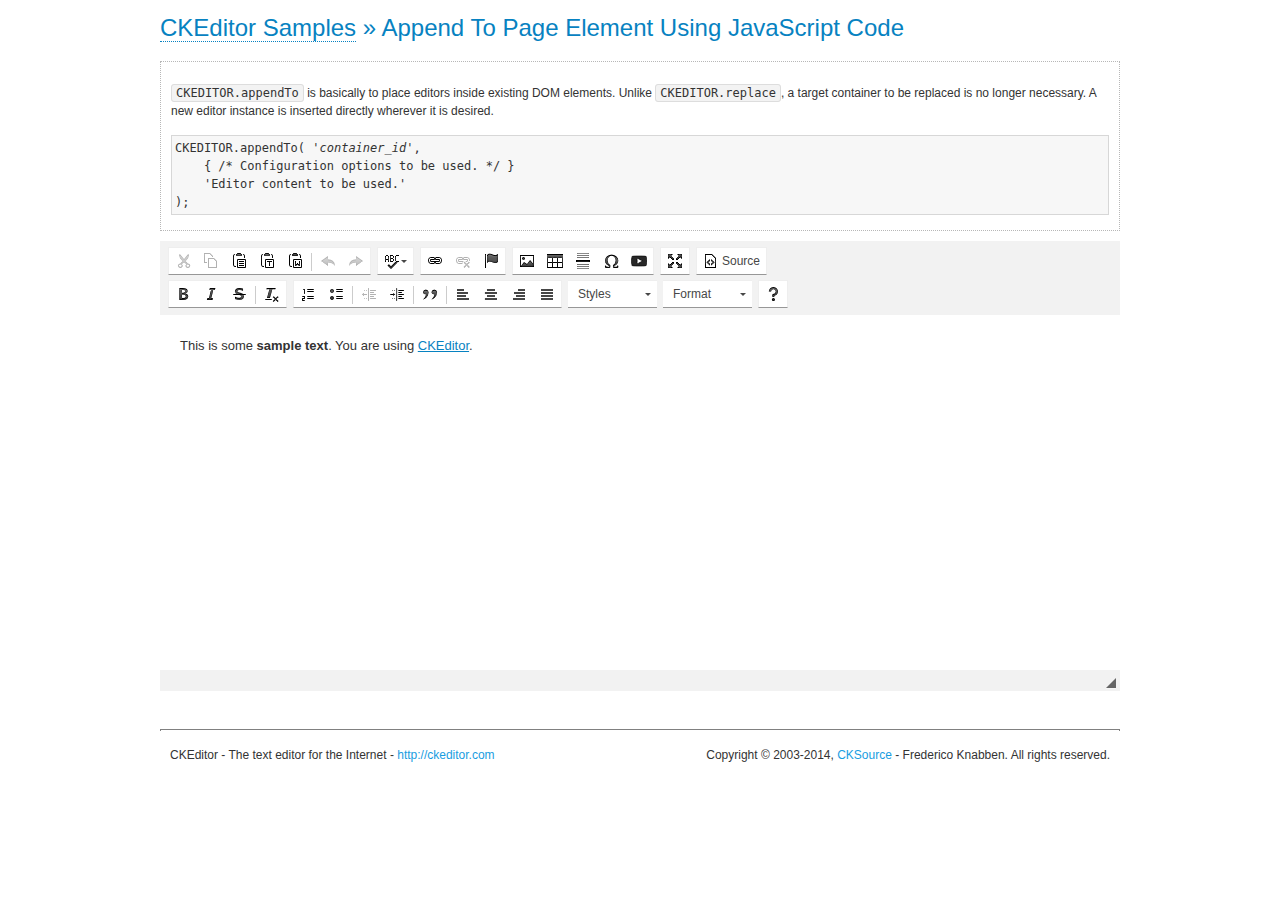
<file: src/main/webapp/js/lib/ckeditor/4.4.0/samples/appendto.html>
<!DOCTYPE html>
<!--
Copyright (c) 2003-2014, CKSource - Frederico Knabben. All rights reserved.
For licensing, see LICENSE.md or http://ckeditor.com/license
-->
<html>
<head>
	<meta charset="utf-8">
	<title>CKEDITOR.appendTo &mdash; CKEditor Sample</title>
	<script src="../ckeditor.js"></script>
	<link rel="stylesheet" href="sample.css">
</head>
<body>
	<h1 class="samples">
		<a href="index.html">CKEditor Samples</a> &raquo; Append To Page Element Using JavaScript Code
	</h1>
	<div id="section1">
		<div class="description">
			<p>
				<code>CKEDITOR.appendTo</code> is basically to place editors
				inside existing DOM elements. Unlike <code>CKEDITOR.replace</code>,
				a target container to be replaced is no longer necessary. A new editor
				instance is inserted directly wherever it is desired.
			</p>
<pre class="samples">CKEDITOR.appendTo( '<em>container_id</em>',
	{ /* Configuration options to be used. */ }
	'Editor content to be used.'
);</pre>
		</div>
		<script>

			// This call can be placed at any point after the
			// <textarea>, or inside a <head><script> in a
			// window.onload event handler.

			// Replace the <textarea id="editor"> with an CKEditor
			// instance, using default configurations.
			CKEDITOR.appendTo( 'section1',
				null,
				'<p>This is some <strong>sample text</strong>. You are using <a href="http://ckeditor.com/">CKEditor</a>.</p>'
			);

		</script>
	</div>
	<br>
	<div id="footer">
		<hr>
		<p>
			CKEditor - The text editor for the Internet - <a class="samples" href="http://ckeditor.com/">http://ckeditor.com</a>
		</p>
		<p id="copy">
			Copyright &copy; 2003-2014, <a class="samples" href="http://cksource.com/">CKSource</a> - Frederico
			Knabben. All rights reserved.
		</p>
	</div>
</body>
</html>
</file>
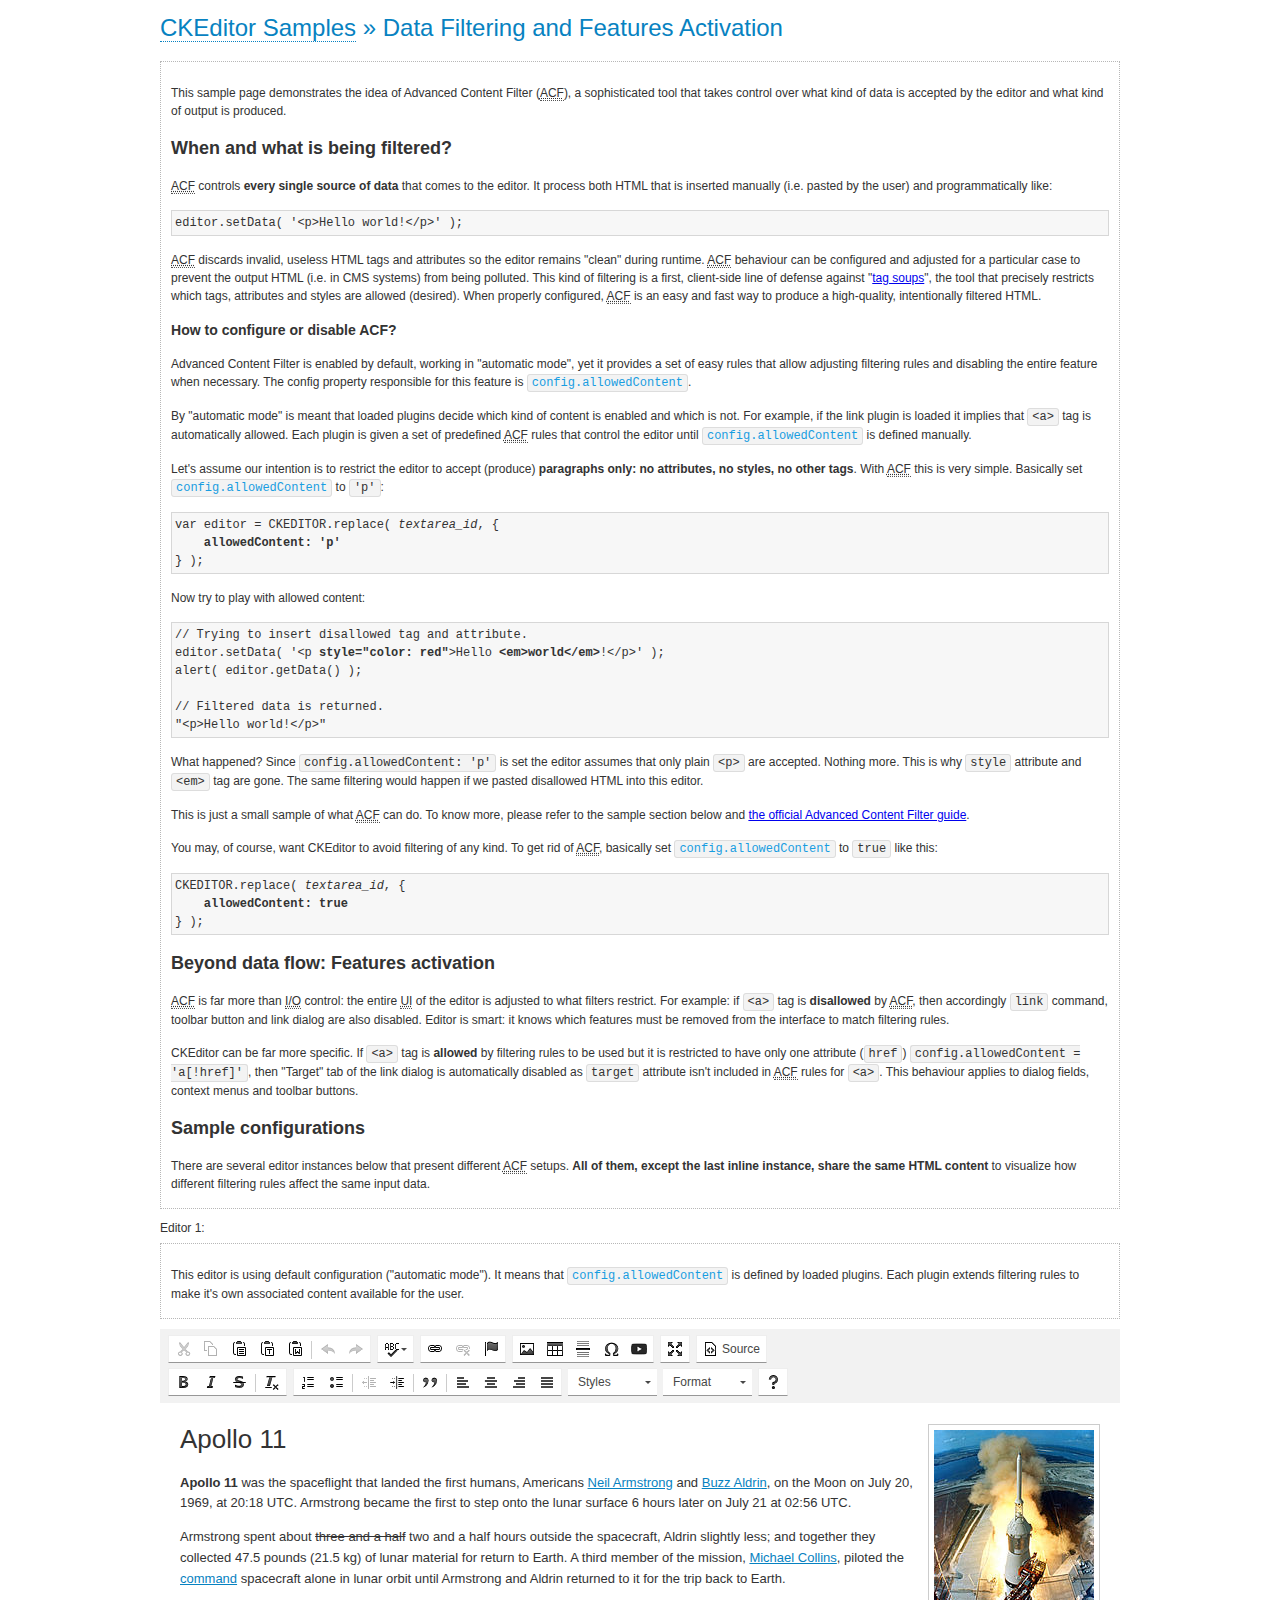
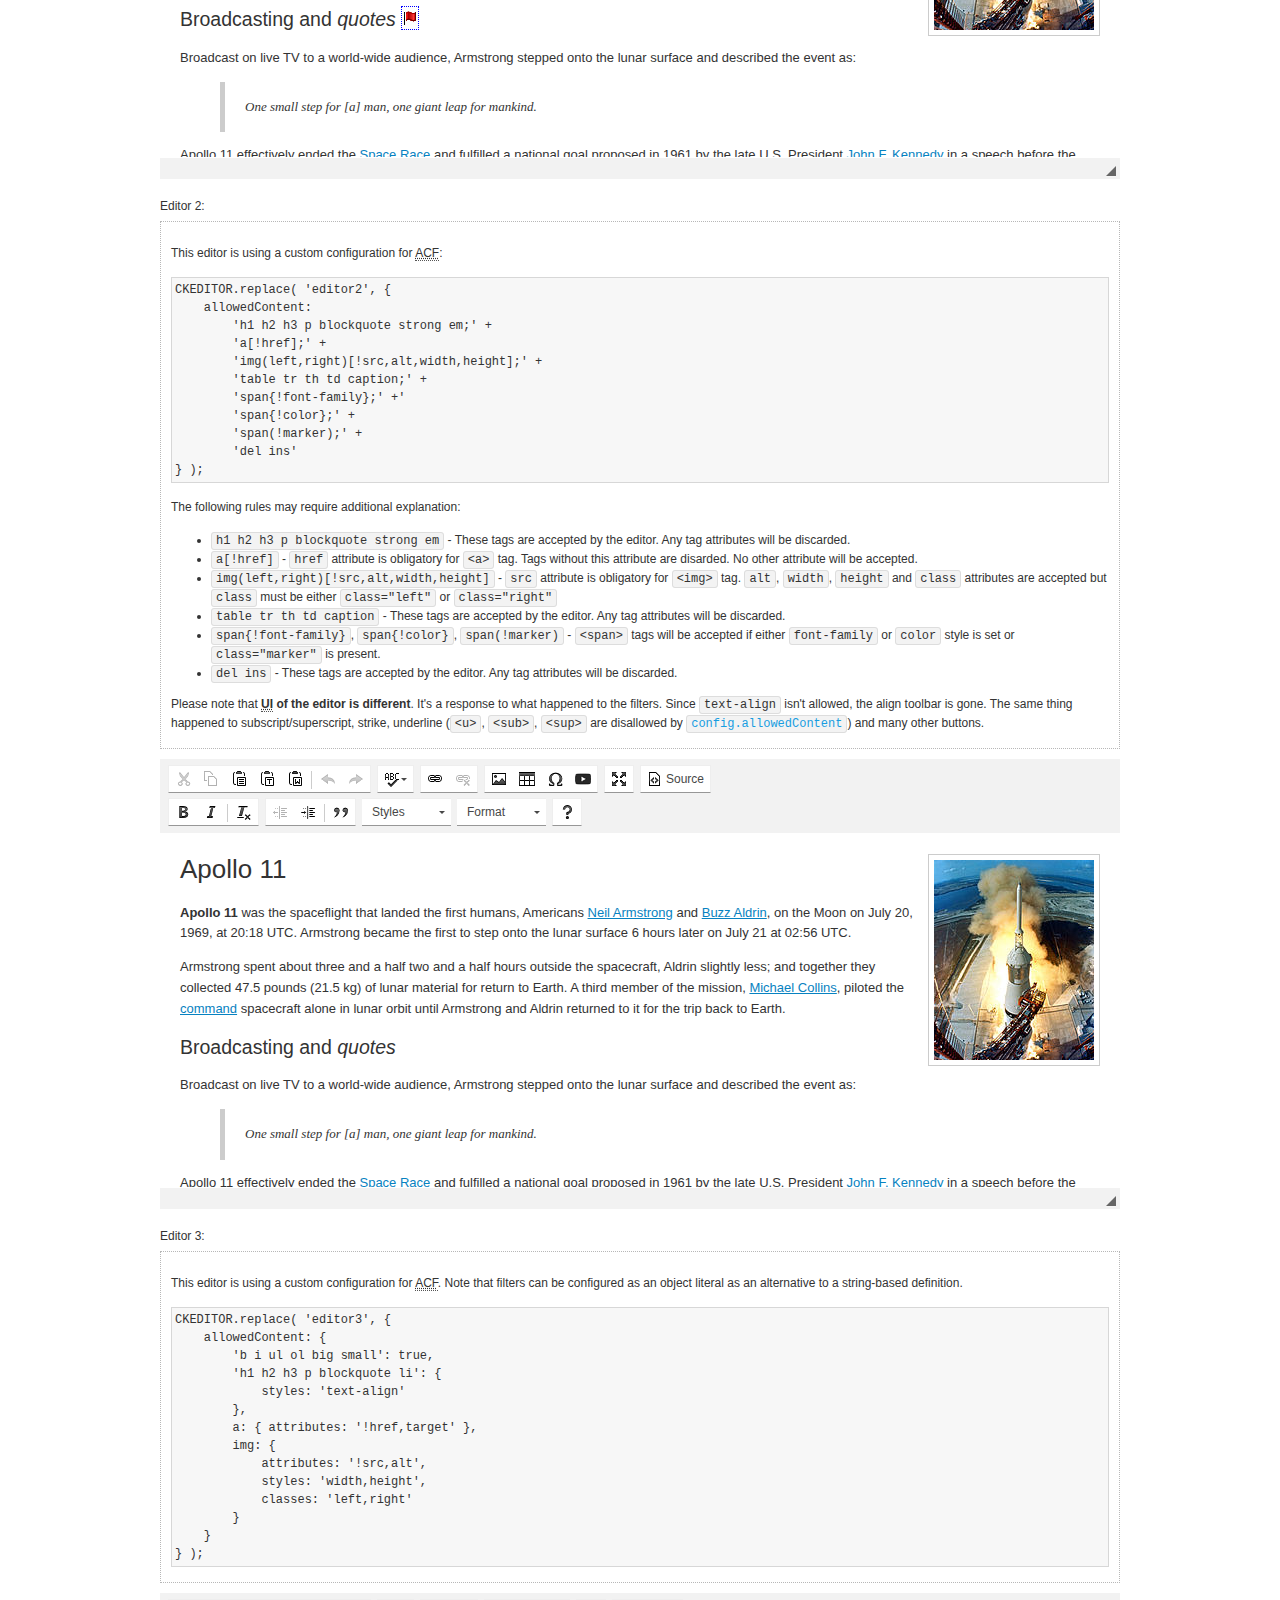
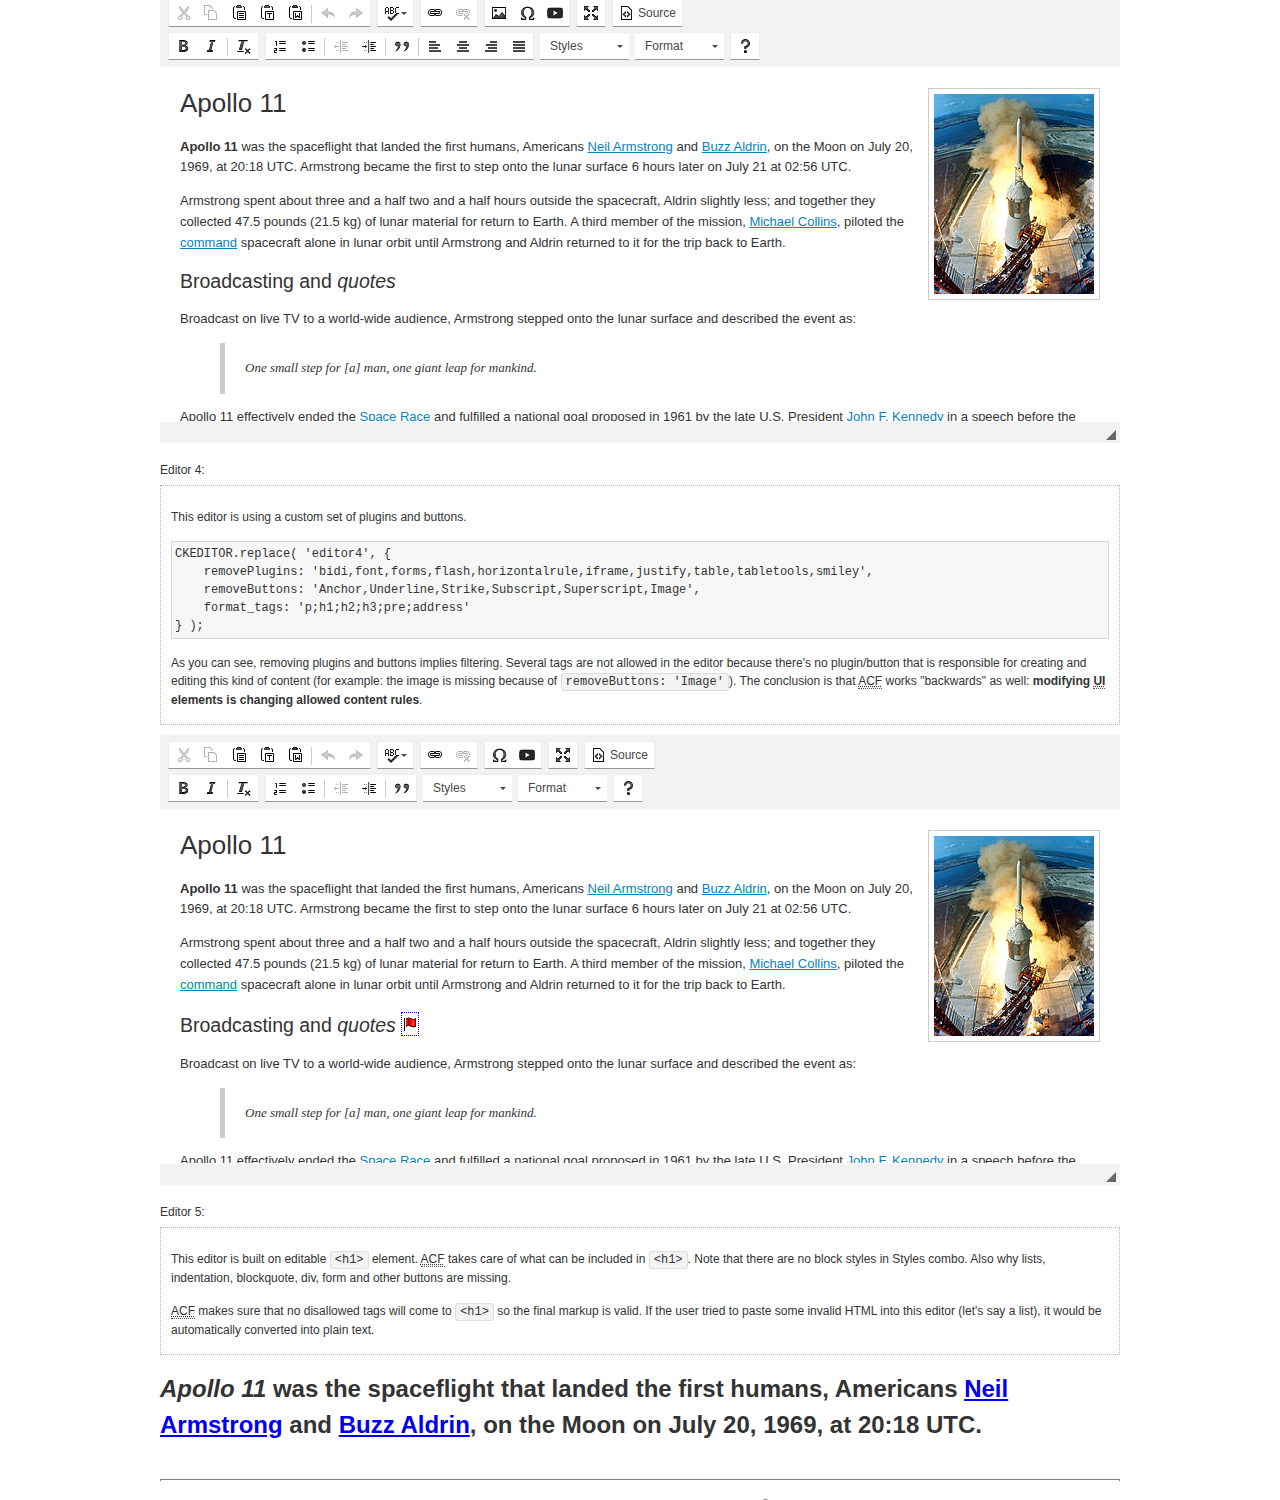
<file: src/main/webapp/js/lib/ckeditor/4.4.0/samples/datafiltering.html>
<!DOCTYPE html>
<!--
Copyright (c) 2003-2014, CKSource - Frederico Knabben. All rights reserved.
For licensing, see LICENSE.md or http://ckeditor.com/license
-->
<html>
<head>
	<meta charset="utf-8">
	<title>Data Filtering &mdash; CKEditor Sample</title>
	<script src="../ckeditor.js"></script>
	<link rel="stylesheet" href="sample.css">
	<script>
		// Remove advanced tabs for all editors.
		CKEDITOR.config.removeDialogTabs = 'image:advanced;link:advanced;flash:advanced;creatediv:advanced;editdiv:advanced';
	</script>
</head>
<body>
	<h1 class="samples">
		<a href="index.html">CKEditor Samples</a> &raquo; Data Filtering and Features Activation
	</h1>
	<div class="description">
		<p>
			This sample page demonstrates the idea of Advanced Content Filter
			(<abbr title="Advanced Content Filter">ACF</abbr>), a sophisticated
			tool that takes control over what kind of data is accepted by the editor and what
			kind of output is produced.
		</p>
		<h2>When and what is being filtered?</h2>
		<p>
			<abbr title="Advanced Content Filter">ACF</abbr> controls
			<strong>every single source of data</strong> that comes to the editor.
			It process both HTML that is inserted manually (i.e. pasted by the user)
			and programmatically like:
		</p>
<pre class="samples">
editor.setData( '&lt;p&gt;Hello world!&lt;/p&gt;' );
</pre>
		<p>
			<abbr title="Advanced Content Filter">ACF</abbr> discards invalid,
			useless HTML tags and attributes so the editor remains "clean" during
			runtime. <abbr title="Advanced Content Filter">ACF</abbr> behaviour
			can be configured and adjusted for a particular case to prevent the
			output HTML (i.e. in CMS systems) from being polluted.

			This kind of filtering is a first, client-side line of defense
			against "<a href="http://en.wikipedia.org/wiki/Tag_soup">tag soups</a>",
			the tool that precisely restricts which tags, attributes and styles
			are allowed (desired). When properly configured, <abbr title="Advanced Content Filter">ACF</abbr>
			is an easy and fast way to produce a high-quality, intentionally filtered HTML.
		</p>

		<h3>How to configure or disable ACF?</h3>
		<p>
			Advanced Content Filter is enabled by default, working in "automatic mode", yet
			it provides a set of easy rules that allow adjusting filtering rules
			and disabling the entire feature when necessary. The config property
			responsible for this feature is <code><a class="samples"
			href="http://docs.ckeditor.com/#!/api/CKEDITOR.config-cfg-allowedContent">config.allowedContent</a></code>.
		</p>
		<p>
			By "automatic mode" is meant that loaded plugins decide which kind
			of content is enabled and which is not. For example, if the link
			plugin is loaded it implies that <code>&lt;a&gt;</code> tag is
			automatically allowed. Each plugin is given a set
			of predefined <abbr title="Advanced Content Filter">ACF</abbr> rules
			that control the editor until <code><a class="samples"
			href="http://docs.ckeditor.com/#!/api/CKEDITOR.config-cfg-allowedContent">
			config.allowedContent</a></code>
			is defined manually.
		</p>
		<p>
			Let's assume our intention is to restrict the editor to accept (produce) <strong>paragraphs
			only: no attributes, no styles, no other tags</strong>.
			With <abbr title="Advanced Content Filter">ACF</abbr>
			this is very simple. Basically set <code><a class="samples"
			href="http://docs.ckeditor.com/#!/api/CKEDITOR.config-cfg-allowedContent">
			config.allowedContent</a></code> to <code>'p'</code>:
		</p>
<pre class="samples">
var editor = CKEDITOR.replace( <em>textarea_id</em>, {
	<strong>allowedContent: 'p'</strong>
} );
</pre>
		<p>
			Now try to play with allowed content:
		</p>
<pre class="samples">
// Trying to insert disallowed tag and attribute.
editor.setData( '&lt;p <strong>style="color: red"</strong>&gt;Hello <strong>&lt;em&gt;world&lt;/em&gt;</strong>!&lt;/p&gt;' );
alert( editor.getData() );

// Filtered data is returned.
"&lt;p&gt;Hello world!&lt;/p&gt;"
</pre>
		<p>
			What happened? Since <code>config.allowedContent: 'p'</code> is set the editor assumes
			that only plain <code>&lt;p&gt;</code> are accepted. Nothing more. This is why
			<code>style</code> attribute and <code>&lt;em&gt;</code> tag are gone. The same
			filtering would happen if we pasted disallowed HTML into this editor.
		</p>
		<p>
			This is just a small sample of what <abbr title="Advanced Content Filter">ACF</abbr>
			can do. To know more, please refer to the sample section below and
			<a href="http://docs.ckeditor.com/#!/guide/dev_advanced_content_filter">the official Advanced Content Filter guide</a>.
		</p>
		<p>
			You may, of course, want CKEditor to avoid filtering of any kind.
			To get rid of <abbr title="Advanced Content Filter">ACF</abbr>,
			basically set <code><a class="samples"
			href="http://docs.ckeditor.com/#!/api/CKEDITOR.config-cfg-allowedContent">
			config.allowedContent</a></code> to <code>true</code> like this:
		</p>
<pre class="samples">
CKEDITOR.replace( <em>textarea_id</em>, {
	<strong>allowedContent: true</strong>
} );
</pre>

		<h2>Beyond data flow: Features activation</h2>
		<p>
			<abbr title="Advanced Content Filter">ACF</abbr> is far more than
			<abbr title="Input/Output">I/O</abbr> control: the entire
			<abbr title="User Interface">UI</abbr> of the editor is adjusted to what
			filters restrict. For example: if <code>&lt;a&gt;</code> tag is
			<strong>disallowed</strong>
			by <abbr title="Advanced Content Filter">ACF</abbr>,
			then accordingly <code>link</code> command, toolbar button and link dialog
			are also disabled. Editor is smart: it knows which features must be
			removed from the interface to match filtering rules.
		</p>
		<p>
			CKEditor can be far more specific. If <code>&lt;a&gt;</code> tag is
			<strong>allowed</strong> by filtering rules to be used but it is restricted
			to have only one attribute (<code>href</code>)
			<code>config.allowedContent = 'a[!href]'</code>, then
			"Target" tab of the link dialog is automatically disabled as <code>target</code>
			attribute isn't included in <abbr title="Advanced Content Filter">ACF</abbr> rules
			for <code>&lt;a&gt;</code>. This behaviour applies to dialog fields, context
			menus and toolbar buttons.
		</p>

		<h2>Sample configurations</h2>
		<p>
			There are several editor instances below that present different
			<abbr title="Advanced Content Filter">ACF</abbr> setups. <strong>All of them,
			except the last inline instance, share the same HTML content</strong> to visualize
			how different filtering rules affect the same input data.
		</p>
	</div>

	<div>
		<label for="editor1">
			Editor 1:
		</label>
		<div class="description">
			<p>
				This editor is using default configuration ("automatic mode"). It means that
				<code><a class="samples"
				href="http://docs.ckeditor.com/#!/api/CKEDITOR.config-cfg-allowedContent">
				config.allowedContent</a></code> is defined by loaded plugins.
				Each plugin extends filtering rules to make it's own associated content
				available for the user.
			</p>
		</div>
		<textarea cols="80" id="editor1" name="editor1" rows="10">
			&lt;h1&gt;&lt;img alt=&quot;Saturn V carrying Apollo 11&quot; class=&quot;right&quot; src=&quot;assets/sample.jpg&quot;/&gt; Apollo 11&lt;/h1&gt; &lt;p&gt;&lt;b&gt;Apollo 11&lt;/b&gt; was the spaceflight that landed the first humans, Americans &lt;a href=&quot;http://en.wikipedia.org/wiki/Neil_Armstrong&quot; title=&quot;Neil Armstrong&quot;&gt;Neil Armstrong&lt;/a&gt; and &lt;a href=&quot;http://en.wikipedia.org/wiki/Buzz_Aldrin&quot; title=&quot;Buzz Aldrin&quot;&gt;Buzz Aldrin&lt;/a&gt;, on the Moon on July 20, 1969, at 20:18 UTC. Armstrong became the first to step onto the lunar surface 6 hours later on July 21 at 02:56 UTC.&lt;/p&gt; &lt;p&gt;Armstrong spent about &lt;s&gt;three and a half&lt;/s&gt; two and a half hours outside the spacecraft, Aldrin slightly less; and together they collected 47.5 pounds (21.5&amp;nbsp;kg) of lunar material for return to Earth. A third member of the mission, &lt;a href=&quot;http://en.wikipedia.org/wiki/Michael_Collins_(astronaut)&quot; title=&quot;Michael Collins (astronaut)&quot;&gt;Michael Collins&lt;/a&gt;, piloted the &lt;a href=&quot;http://en.wikipedia.org/wiki/Apollo_Command/Service_Module&quot; title=&quot;Apollo Command/Service Module&quot;&gt;command&lt;/a&gt; spacecraft alone in lunar orbit until Armstrong and Aldrin returned to it for the trip back to Earth.&lt;/p&gt; &lt;h2&gt;Broadcasting and &lt;em&gt;quotes&lt;/em&gt; &lt;a id=&quot;quotes&quot; name=&quot;quotes&quot;&gt;&lt;/a&gt;&lt;/h2&gt; &lt;p&gt;Broadcast on live TV to a world-wide audience, Armstrong stepped onto the lunar surface and described the event as:&lt;/p&gt; &lt;blockquote&gt;&lt;p&gt;One small step for [a] man, one giant leap for mankind.&lt;/p&gt;&lt;/blockquote&gt; &lt;p&gt;Apollo 11 effectively ended the &lt;a href=&quot;http://en.wikipedia.org/wiki/Space_Race&quot; title=&quot;Space Race&quot;&gt;Space Race&lt;/a&gt; and fulfilled a national goal proposed in 1961 by the late U.S. President &lt;a href=&quot;http://en.wikipedia.org/wiki/John_F._Kennedy&quot; title=&quot;John F. Kennedy&quot;&gt;John F. Kennedy&lt;/a&gt; in a speech before the United States Congress:&lt;/p&gt; &lt;blockquote&gt;&lt;p&gt;[...] before this decade is out, of landing a man on the Moon and returning him safely to the Earth.&lt;/p&gt;&lt;/blockquote&gt; &lt;h2&gt;Technical details &lt;a id=&quot;tech-details&quot; name=&quot;tech-details&quot;&gt;&lt;/a&gt;&lt;/h2&gt; &lt;table align=&quot;right&quot; border=&quot;1&quot; bordercolor=&quot;#ccc&quot; cellpadding=&quot;5&quot; cellspacing=&quot;0&quot; style=&quot;border-collapse:collapse;margin:10px 0 10px 15px;&quot;&gt; &lt;caption&gt;&lt;strong&gt;Mission crew&lt;/strong&gt;&lt;/caption&gt; &lt;thead&gt; &lt;tr&gt; &lt;th scope=&quot;col&quot;&gt;Position&lt;/th&gt; &lt;th scope=&quot;col&quot;&gt;Astronaut&lt;/th&gt; &lt;/tr&gt; &lt;/thead&gt; &lt;tbody&gt; &lt;tr&gt; &lt;td&gt;Commander&lt;/td&gt; &lt;td&gt;Neil A. Armstrong&lt;/td&gt; &lt;/tr&gt; &lt;tr&gt; &lt;td&gt;Command Module Pilot&lt;/td&gt; &lt;td&gt;Michael Collins&lt;/td&gt; &lt;/tr&gt; &lt;tr&gt; &lt;td&gt;Lunar Module Pilot&lt;/td&gt; &lt;td&gt;Edwin &amp;quot;Buzz&amp;quot; E. Aldrin, Jr.&lt;/td&gt; &lt;/tr&gt; &lt;/tbody&gt; &lt;/table&gt; &lt;p&gt;Launched by a &lt;strong&gt;Saturn V&lt;/strong&gt; rocket from &lt;a href=&quot;http://en.wikipedia.org/wiki/Kennedy_Space_Center&quot; title=&quot;Kennedy Space Center&quot;&gt;Kennedy Space Center&lt;/a&gt; in Merritt Island, Florida on July 16, Apollo 11 was the fifth manned mission of &lt;a href=&quot;http://en.wikipedia.org/wiki/NASA&quot; title=&quot;NASA&quot;&gt;NASA&lt;/a&gt;&amp;#39;s Apollo program. The Apollo spacecraft had three parts:&lt;/p&gt; &lt;ol&gt; &lt;li&gt;&lt;strong&gt;Command Module&lt;/strong&gt; with a cabin for the three astronauts which was the only part which landed back on Earth&lt;/li&gt; &lt;li&gt;&lt;strong&gt;Service Module&lt;/strong&gt; which supported the Command Module with propulsion, electrical power, oxygen and water&lt;/li&gt; &lt;li&gt;&lt;strong&gt;Lunar Module&lt;/strong&gt; for landing on the Moon.&lt;/li&gt; &lt;/ol&gt; &lt;p&gt;After being sent to the Moon by the Saturn V&amp;#39;s upper stage, the astronauts separated the spacecraft from it and travelled for three days until they entered into lunar orbit. Armstrong and Aldrin then moved into the Lunar Module and landed in the &lt;a href=&quot;http://en.wikipedia.org/wiki/Mare_Tranquillitatis&quot; title=&quot;Mare Tranquillitatis&quot;&gt;Sea of Tranquility&lt;/a&gt;. They stayed a total of about 21 and a half hours on the lunar surface. After lifting off in the upper part of the Lunar Module and rejoining Collins in the Command Module, they returned to Earth and landed in the &lt;a href=&quot;http://en.wikipedia.org/wiki/Pacific_Ocean&quot; title=&quot;Pacific Ocean&quot;&gt;Pacific Ocean&lt;/a&gt; on July 24.&lt;/p&gt; &lt;hr/&gt; &lt;p style=&quot;text-align: right;&quot;&gt;&lt;small&gt;Source: &lt;a href=&quot;http://en.wikipedia.org/wiki/Apollo_11&quot;&gt;Wikipedia.org&lt;/a&gt;&lt;/small&gt;&lt;/p&gt;
		</textarea>

		<script>

			CKEDITOR.replace( 'editor1' );

		</script>
	</div>

	<br>

	<div>
		<label for="editor2">
			Editor 2:
		</label>
		<div class="description">
			<p>
				This editor is using a custom configuration for
				<abbr title="Advanced Content Filter">ACF</abbr>:
			</p>
<pre class="samples">
CKEDITOR.replace( 'editor2', {
	allowedContent:
		'h1 h2 h3 p blockquote strong em;' +
		'a[!href];' +
		'img(left,right)[!src,alt,width,height];' +
		'table tr th td caption;' +
		'span{!font-family};' +'
		'span{!color};' +
		'span(!marker);' +
		'del ins'
} );
</pre>
			<p>
				The following rules may require additional explanation:
			</p>
			<ul>
				<li>
					<code>h1 h2 h3 p blockquote strong em</code> - These tags
					are accepted by the editor. Any tag attributes will be discarded.
				</li>
				<li>
					<code>a[!href]</code> - <code>href</code> attribute is obligatory
					for <code>&lt;a&gt;</code> tag. Tags without this attribute
					are disarded. No other attribute will be accepted.
				</li>
				<li>
					<code>img(left,right)[!src,alt,width,height]</code> - <code>src</code>
					attribute is obligatory for <code>&lt;img&gt;</code> tag.
					<code>alt</code>, <code>width</code>, <code>height</code>
					and <code>class</code> attributes are accepted but
					<code>class</code> must be either <code>class="left"</code>
					or <code>class="right"</code>
				</li>
				<li>
					<code>table tr th td caption</code> - These tags
					are accepted by the editor. Any tag attributes will be discarded.
				</li>
				<li>
					<code>span{!font-family}</code>, <code>span{!color}</code>,
					<code>span(!marker)</code> - <code>&lt;span&gt;</code> tags
					will be accepted if either <code>font-family</code> or
					<code>color</code> style is set or <code>class="marker"</code>
					is present.
				</li>
				<li>
					<code>del ins</code> - These tags
					are accepted by the editor. Any tag attributes will be discarded.
				</li>
			</ul>
			<p>
				Please note that <strong><abbr title="User Interface">UI</abbr> of the
				editor is different</strong>. It's a response to what happened to the filters.
				Since <code>text-align</code> isn't allowed, the align toolbar is gone.
				The same thing happened to subscript/superscript, strike, underline
				(<code>&lt;u&gt;</code>, <code>&lt;sub&gt;</code>, <code>&lt;sup&gt;</code>
				are disallowed by <code><a class="samples"
				href="http://docs.ckeditor.com/#!/api/CKEDITOR.config-cfg-allowedContent">
				config.allowedContent</a></code>) and many other buttons.
			</p>
		</div>
		<textarea cols="80" id="editor2" name="editor2" rows="10">
			&lt;h1&gt;&lt;img alt=&quot;Saturn V carrying Apollo 11&quot; class=&quot;right&quot; src=&quot;assets/sample.jpg&quot;/&gt; Apollo 11&lt;/h1&gt; &lt;p&gt;&lt;b&gt;Apollo 11&lt;/b&gt; was the spaceflight that landed the first humans, Americans &lt;a href=&quot;http://en.wikipedia.org/wiki/Neil_Armstrong&quot; title=&quot;Neil Armstrong&quot;&gt;Neil Armstrong&lt;/a&gt; and &lt;a href=&quot;http://en.wikipedia.org/wiki/Buzz_Aldrin&quot; title=&quot;Buzz Aldrin&quot;&gt;Buzz Aldrin&lt;/a&gt;, on the Moon on July 20, 1969, at 20:18 UTC. Armstrong became the first to step onto the lunar surface 6 hours later on July 21 at 02:56 UTC.&lt;/p&gt; &lt;p&gt;Armstrong spent about &lt;s&gt;three and a half&lt;/s&gt; two and a half hours outside the spacecraft, Aldrin slightly less; and together they collected 47.5 pounds (21.5&amp;nbsp;kg) of lunar material for return to Earth. A third member of the mission, &lt;a href=&quot;http://en.wikipedia.org/wiki/Michael_Collins_(astronaut)&quot; title=&quot;Michael Collins (astronaut)&quot;&gt;Michael Collins&lt;/a&gt;, piloted the &lt;a href=&quot;http://en.wikipedia.org/wiki/Apollo_Command/Service_Module&quot; title=&quot;Apollo Command/Service Module&quot;&gt;command&lt;/a&gt; spacecraft alone in lunar orbit until Armstrong and Aldrin returned to it for the trip back to Earth.&lt;/p&gt; &lt;h2&gt;Broadcasting and &lt;em&gt;quotes&lt;/em&gt; &lt;a id=&quot;quotes&quot; name=&quot;quotes&quot;&gt;&lt;/a&gt;&lt;/h2&gt; &lt;p&gt;Broadcast on live TV to a world-wide audience, Armstrong stepped onto the lunar surface and described the event as:&lt;/p&gt; &lt;blockquote&gt;&lt;p&gt;One small step for [a] man, one giant leap for mankind.&lt;/p&gt;&lt;/blockquote&gt; &lt;p&gt;Apollo 11 effectively ended the &lt;a href=&quot;http://en.wikipedia.org/wiki/Space_Race&quot; title=&quot;Space Race&quot;&gt;Space Race&lt;/a&gt; and fulfilled a national goal proposed in 1961 by the late U.S. President &lt;a href=&quot;http://en.wikipedia.org/wiki/John_F._Kennedy&quot; title=&quot;John F. Kennedy&quot;&gt;John F. Kennedy&lt;/a&gt; in a speech before the United States Congress:&lt;/p&gt; &lt;blockquote&gt;&lt;p&gt;[...] before this decade is out, of landing a man on the Moon and returning him safely to the Earth.&lt;/p&gt;&lt;/blockquote&gt; &lt;h2&gt;Technical details &lt;a id=&quot;tech-details&quot; name=&quot;tech-details&quot;&gt;&lt;/a&gt;&lt;/h2&gt; &lt;table align=&quot;right&quot; border=&quot;1&quot; bordercolor=&quot;#ccc&quot; cellpadding=&quot;5&quot; cellspacing=&quot;0&quot; style=&quot;border-collapse:collapse;margin:10px 0 10px 15px;&quot;&gt; &lt;caption&gt;&lt;strong&gt;Mission crew&lt;/strong&gt;&lt;/caption&gt; &lt;thead&gt; &lt;tr&gt; &lt;th scope=&quot;col&quot;&gt;Position&lt;/th&gt; &lt;th scope=&quot;col&quot;&gt;Astronaut&lt;/th&gt; &lt;/tr&gt; &lt;/thead&gt; &lt;tbody&gt; &lt;tr&gt; &lt;td&gt;Commander&lt;/td&gt; &lt;td&gt;Neil A. Armstrong&lt;/td&gt; &lt;/tr&gt; &lt;tr&gt; &lt;td&gt;Command Module Pilot&lt;/td&gt; &lt;td&gt;Michael Collins&lt;/td&gt; &lt;/tr&gt; &lt;tr&gt; &lt;td&gt;Lunar Module Pilot&lt;/td&gt; &lt;td&gt;Edwin &amp;quot;Buzz&amp;quot; E. Aldrin, Jr.&lt;/td&gt; &lt;/tr&gt; &lt;/tbody&gt; &lt;/table&gt; &lt;p&gt;Launched by a &lt;strong&gt;Saturn V&lt;/strong&gt; rocket from &lt;a href=&quot;http://en.wikipedia.org/wiki/Kennedy_Space_Center&quot; title=&quot;Kennedy Space Center&quot;&gt;Kennedy Space Center&lt;/a&gt; in Merritt Island, Florida on July 16, Apollo 11 was the fifth manned mission of &lt;a href=&quot;http://en.wikipedia.org/wiki/NASA&quot; title=&quot;NASA&quot;&gt;NASA&lt;/a&gt;&amp;#39;s Apollo program. The Apollo spacecraft had three parts:&lt;/p&gt; &lt;ol&gt; &lt;li&gt;&lt;strong&gt;Command Module&lt;/strong&gt; with a cabin for the three astronauts which was the only part which landed back on Earth&lt;/li&gt; &lt;li&gt;&lt;strong&gt;Service Module&lt;/strong&gt; which supported the Command Module with propulsion, electrical power, oxygen and water&lt;/li&gt; &lt;li&gt;&lt;strong&gt;Lunar Module&lt;/strong&gt; for landing on the Moon.&lt;/li&gt; &lt;/ol&gt; &lt;p&gt;After being sent to the Moon by the Saturn V&amp;#39;s upper stage, the astronauts separated the spacecraft from it and travelled for three days until they entered into lunar orbit. Armstrong and Aldrin then moved into the Lunar Module and landed in the &lt;a href=&quot;http://en.wikipedia.org/wiki/Mare_Tranquillitatis&quot; title=&quot;Mare Tranquillitatis&quot;&gt;Sea of Tranquility&lt;/a&gt;. They stayed a total of about 21 and a half hours on the lunar surface. After lifting off in the upper part of the Lunar Module and rejoining Collins in the Command Module, they returned to Earth and landed in the &lt;a href=&quot;http://en.wikipedia.org/wiki/Pacific_Ocean&quot; title=&quot;Pacific Ocean&quot;&gt;Pacific Ocean&lt;/a&gt; on July 24.&lt;/p&gt; &lt;hr/&gt; &lt;p style=&quot;text-align: right;&quot;&gt;&lt;small&gt;Source: &lt;a href=&quot;http://en.wikipedia.org/wiki/Apollo_11&quot;&gt;Wikipedia.org&lt;/a&gt;&lt;/small&gt;&lt;/p&gt;
		</textarea>
		<script>

			CKEDITOR.replace( 'editor2', {
				allowedContent:
					'h1 h2 h3 p blockquote strong em;' +
					'a[!href];' +
					'img(left,right)[!src,alt,width,height];' +
					'table tr th td caption;' +
					'span{!font-family};' +
					'span{!color};' +
					'span(!marker);' +
					'del ins'
			} );

		</script>
	</div>

	<br>

	<div>
		<label for="editor3">
			Editor 3:
		</label>
		<div class="description">
			<p>
				This editor is using a custom configuration for
				<abbr title="Advanced Content Filter">ACF</abbr>.
				Note that filters can be configured as an object literal
				as an alternative to a string-based definition.
			</p>
<pre class="samples">
CKEDITOR.replace( 'editor3', {
	allowedContent: {
		'b i ul ol big small': true,
		'h1 h2 h3 p blockquote li': {
			styles: 'text-align'
		},
		a: { attributes: '!href,target' },
		img: {
			attributes: '!src,alt',
			styles: 'width,height',
			classes: 'left,right'
		}
	}
} );
</pre>
		</div>
		<textarea cols="80" id="editor3" name="editor3" rows="10">
			&lt;h1&gt;&lt;img alt=&quot;Saturn V carrying Apollo 11&quot; class=&quot;right&quot; src=&quot;assets/sample.jpg&quot;/&gt; Apollo 11&lt;/h1&gt; &lt;p&gt;&lt;b&gt;Apollo 11&lt;/b&gt; was the spaceflight that landed the first humans, Americans &lt;a href=&quot;http://en.wikipedia.org/wiki/Neil_Armstrong&quot; title=&quot;Neil Armstrong&quot;&gt;Neil Armstrong&lt;/a&gt; and &lt;a href=&quot;http://en.wikipedia.org/wiki/Buzz_Aldrin&quot; title=&quot;Buzz Aldrin&quot;&gt;Buzz Aldrin&lt;/a&gt;, on the Moon on July 20, 1969, at 20:18 UTC. Armstrong became the first to step onto the lunar surface 6 hours later on July 21 at 02:56 UTC.&lt;/p&gt; &lt;p&gt;Armstrong spent about &lt;s&gt;three and a half&lt;/s&gt; two and a half hours outside the spacecraft, Aldrin slightly less; and together they collected 47.5 pounds (21.5&amp;nbsp;kg) of lunar material for return to Earth. A third member of the mission, &lt;a href=&quot;http://en.wikipedia.org/wiki/Michael_Collins_(astronaut)&quot; title=&quot;Michael Collins (astronaut)&quot;&gt;Michael Collins&lt;/a&gt;, piloted the &lt;a href=&quot;http://en.wikipedia.org/wiki/Apollo_Command/Service_Module&quot; title=&quot;Apollo Command/Service Module&quot;&gt;command&lt;/a&gt; spacecraft alone in lunar orbit until Armstrong and Aldrin returned to it for the trip back to Earth.&lt;/p&gt; &lt;h2&gt;Broadcasting and &lt;em&gt;quotes&lt;/em&gt; &lt;a id=&quot;quotes&quot; name=&quot;quotes&quot;&gt;&lt;/a&gt;&lt;/h2&gt; &lt;p&gt;Broadcast on live TV to a world-wide audience, Armstrong stepped onto the lunar surface and described the event as:&lt;/p&gt; &lt;blockquote&gt;&lt;p&gt;One small step for [a] man, one giant leap for mankind.&lt;/p&gt;&lt;/blockquote&gt; &lt;p&gt;Apollo 11 effectively ended the &lt;a href=&quot;http://en.wikipedia.org/wiki/Space_Race&quot; title=&quot;Space Race&quot;&gt;Space Race&lt;/a&gt; and fulfilled a national goal proposed in 1961 by the late U.S. President &lt;a href=&quot;http://en.wikipedia.org/wiki/John_F._Kennedy&quot; title=&quot;John F. Kennedy&quot;&gt;John F. Kennedy&lt;/a&gt; in a speech before the United States Congress:&lt;/p&gt; &lt;blockquote&gt;&lt;p&gt;[...] before this decade is out, of landing a man on the Moon and returning him safely to the Earth.&lt;/p&gt;&lt;/blockquote&gt; &lt;h2&gt;Technical details &lt;a id=&quot;tech-details&quot; name=&quot;tech-details&quot;&gt;&lt;/a&gt;&lt;/h2&gt; &lt;table align=&quot;right&quot; border=&quot;1&quot; bordercolor=&quot;#ccc&quot; cellpadding=&quot;5&quot; cellspacing=&quot;0&quot; style=&quot;border-collapse:collapse;margin:10px 0 10px 15px;&quot;&gt; &lt;caption&gt;&lt;strong&gt;Mission crew&lt;/strong&gt;&lt;/caption&gt; &lt;thead&gt; &lt;tr&gt; &lt;th scope=&quot;col&quot;&gt;Position&lt;/th&gt; &lt;th scope=&quot;col&quot;&gt;Astronaut&lt;/th&gt; &lt;/tr&gt; &lt;/thead&gt; &lt;tbody&gt; &lt;tr&gt; &lt;td&gt;Commander&lt;/td&gt; &lt;td&gt;Neil A. Armstrong&lt;/td&gt; &lt;/tr&gt; &lt;tr&gt; &lt;td&gt;Command Module Pilot&lt;/td&gt; &lt;td&gt;Michael Collins&lt;/td&gt; &lt;/tr&gt; &lt;tr&gt; &lt;td&gt;Lunar Module Pilot&lt;/td&gt; &lt;td&gt;Edwin &amp;quot;Buzz&amp;quot; E. Aldrin, Jr.&lt;/td&gt; &lt;/tr&gt; &lt;/tbody&gt; &lt;/table&gt; &lt;p&gt;Launched by a &lt;strong&gt;Saturn V&lt;/strong&gt; rocket from &lt;a href=&quot;http://en.wikipedia.org/wiki/Kennedy_Space_Center&quot; title=&quot;Kennedy Space Center&quot;&gt;Kennedy Space Center&lt;/a&gt; in Merritt Island, Florida on July 16, Apollo 11 was the fifth manned mission of &lt;a href=&quot;http://en.wikipedia.org/wiki/NASA&quot; title=&quot;NASA&quot;&gt;NASA&lt;/a&gt;&amp;#39;s Apollo program. The Apollo spacecraft had three parts:&lt;/p&gt; &lt;ol&gt; &lt;li&gt;&lt;strong&gt;Command Module&lt;/strong&gt; with a cabin for the three astronauts which was the only part which landed back on Earth&lt;/li&gt; &lt;li&gt;&lt;strong&gt;Service Module&lt;/strong&gt; which supported the Command Module with propulsion, electrical power, oxygen and water&lt;/li&gt; &lt;li&gt;&lt;strong&gt;Lunar Module&lt;/strong&gt; for landing on the Moon.&lt;/li&gt; &lt;/ol&gt; &lt;p&gt;After being sent to the Moon by the Saturn V&amp;#39;s upper stage, the astronauts separated the spacecraft from it and travelled for three days until they entered into lunar orbit. Armstrong and Aldrin then moved into the Lunar Module and landed in the &lt;a href=&quot;http://en.wikipedia.org/wiki/Mare_Tranquillitatis&quot; title=&quot;Mare Tranquillitatis&quot;&gt;Sea of Tranquility&lt;/a&gt;. They stayed a total of about 21 and a half hours on the lunar surface. After lifting off in the upper part of the Lunar Module and rejoining Collins in the Command Module, they returned to Earth and landed in the &lt;a href=&quot;http://en.wikipedia.org/wiki/Pacific_Ocean&quot; title=&quot;Pacific Ocean&quot;&gt;Pacific Ocean&lt;/a&gt; on July 24.&lt;/p&gt; &lt;hr/&gt; &lt;p style=&quot;text-align: right;&quot;&gt;&lt;small&gt;Source: &lt;a href=&quot;http://en.wikipedia.org/wiki/Apollo_11&quot;&gt;Wikipedia.org&lt;/a&gt;&lt;/small&gt;&lt;/p&gt;
		</textarea>
		<script>

			CKEDITOR.replace( 'editor3', {
				allowedContent: {
					'b i ul ol big small': true,
					'h1 h2 h3 p blockquote li': {
						styles: 'text-align'
					},
					a: { attributes: '!href,target' },
					img: {
						attributes: '!src,alt',
						styles: 'width,height',
						classes: 'left,right'
					}
				}
			} );

		</script>
	</div>

	<br>

	<div>
		<label for="editor4">
			Editor 4:
		</label>
		<div class="description">
			<p>
				This editor is using a custom set of plugins and buttons.
			</p>
<pre class="samples">
CKEDITOR.replace( 'editor4', {
	removePlugins: 'bidi,font,forms,flash,horizontalrule,iframe,justify,table,tabletools,smiley',
	removeButtons: 'Anchor,Underline,Strike,Subscript,Superscript,Image',
	format_tags: 'p;h1;h2;h3;pre;address'
} );
</pre>
			<p>
				As you can see, removing plugins and buttons implies filtering.
				Several tags are not allowed in the editor because there's no
				plugin/button that is responsible for creating and editing this
				kind of content (for example: the image is missing because
				of <code>removeButtons: 'Image'</code>). The conclusion is that
				<abbr title="Advanced Content Filter">ACF</abbr> works "backwards"
				as well: <strong>modifying <abbr title="User Interface">UI</abbr>
				elements is changing allowed content rules</strong>.
			</p>
		</div>
		<textarea cols="80" id="editor4" name="editor4" rows="10">
			&lt;h1&gt;&lt;img alt=&quot;Saturn V carrying Apollo 11&quot; class=&quot;right&quot; src=&quot;assets/sample.jpg&quot;/&gt; Apollo 11&lt;/h1&gt; &lt;p&gt;&lt;b&gt;Apollo 11&lt;/b&gt; was the spaceflight that landed the first humans, Americans &lt;a href=&quot;http://en.wikipedia.org/wiki/Neil_Armstrong&quot; title=&quot;Neil Armstrong&quot;&gt;Neil Armstrong&lt;/a&gt; and &lt;a href=&quot;http://en.wikipedia.org/wiki/Buzz_Aldrin&quot; title=&quot;Buzz Aldrin&quot;&gt;Buzz Aldrin&lt;/a&gt;, on the Moon on July 20, 1969, at 20:18 UTC. Armstrong became the first to step onto the lunar surface 6 hours later on July 21 at 02:56 UTC.&lt;/p&gt; &lt;p&gt;Armstrong spent about &lt;s&gt;three and a half&lt;/s&gt; two and a half hours outside the spacecraft, Aldrin slightly less; and together they collected 47.5 pounds (21.5&amp;nbsp;kg) of lunar material for return to Earth. A third member of the mission, &lt;a href=&quot;http://en.wikipedia.org/wiki/Michael_Collins_(astronaut)&quot; title=&quot;Michael Collins (astronaut)&quot;&gt;Michael Collins&lt;/a&gt;, piloted the &lt;a href=&quot;http://en.wikipedia.org/wiki/Apollo_Command/Service_Module&quot; title=&quot;Apollo Command/Service Module&quot;&gt;command&lt;/a&gt; spacecraft alone in lunar orbit until Armstrong and Aldrin returned to it for the trip back to Earth.&lt;/p&gt; &lt;h2&gt;Broadcasting and &lt;em&gt;quotes&lt;/em&gt; &lt;a id=&quot;quotes&quot; name=&quot;quotes&quot;&gt;&lt;/a&gt;&lt;/h2&gt; &lt;p&gt;Broadcast on live TV to a world-wide audience, Armstrong stepped onto the lunar surface and described the event as:&lt;/p&gt; &lt;blockquote&gt;&lt;p&gt;One small step for [a] man, one giant leap for mankind.&lt;/p&gt;&lt;/blockquote&gt; &lt;p&gt;Apollo 11 effectively ended the &lt;a href=&quot;http://en.wikipedia.org/wiki/Space_Race&quot; title=&quot;Space Race&quot;&gt;Space Race&lt;/a&gt; and fulfilled a national goal proposed in 1961 by the late U.S. President &lt;a href=&quot;http://en.wikipedia.org/wiki/John_F._Kennedy&quot; title=&quot;John F. Kennedy&quot;&gt;John F. Kennedy&lt;/a&gt; in a speech before the United States Congress:&lt;/p&gt; &lt;blockquote&gt;&lt;p&gt;[...] before this decade is out, of landing a man on the Moon and returning him safely to the Earth.&lt;/p&gt;&lt;/blockquote&gt; &lt;h2&gt;Technical details &lt;a id=&quot;tech-details&quot; name=&quot;tech-details&quot;&gt;&lt;/a&gt;&lt;/h2&gt; &lt;table align=&quot;right&quot; border=&quot;1&quot; bordercolor=&quot;#ccc&quot; cellpadding=&quot;5&quot; cellspacing=&quot;0&quot; style=&quot;border-collapse:collapse;margin:10px 0 10px 15px;&quot;&gt; &lt;caption&gt;&lt;strong&gt;Mission crew&lt;/strong&gt;&lt;/caption&gt; &lt;thead&gt; &lt;tr&gt; &lt;th scope=&quot;col&quot;&gt;Position&lt;/th&gt; &lt;th scope=&quot;col&quot;&gt;Astronaut&lt;/th&gt; &lt;/tr&gt; &lt;/thead&gt; &lt;tbody&gt; &lt;tr&gt; &lt;td&gt;Commander&lt;/td&gt; &lt;td&gt;Neil A. Armstrong&lt;/td&gt; &lt;/tr&gt; &lt;tr&gt; &lt;td&gt;Command Module Pilot&lt;/td&gt; &lt;td&gt;Michael Collins&lt;/td&gt; &lt;/tr&gt; &lt;tr&gt; &lt;td&gt;Lunar Module Pilot&lt;/td&gt; &lt;td&gt;Edwin &amp;quot;Buzz&amp;quot; E. Aldrin, Jr.&lt;/td&gt; &lt;/tr&gt; &lt;/tbody&gt; &lt;/table&gt; &lt;p&gt;Launched by a &lt;strong&gt;Saturn V&lt;/strong&gt; rocket from &lt;a href=&quot;http://en.wikipedia.org/wiki/Kennedy_Space_Center&quot; title=&quot;Kennedy Space Center&quot;&gt;Kennedy Space Center&lt;/a&gt; in Merritt Island, Florida on July 16, Apollo 11 was the fifth manned mission of &lt;a href=&quot;http://en.wikipedia.org/wiki/NASA&quot; title=&quot;NASA&quot;&gt;NASA&lt;/a&gt;&amp;#39;s Apollo program. The Apollo spacecraft had three parts:&lt;/p&gt; &lt;ol&gt; &lt;li&gt;&lt;strong&gt;Command Module&lt;/strong&gt; with a cabin for the three astronauts which was the only part which landed back on Earth&lt;/li&gt; &lt;li&gt;&lt;strong&gt;Service Module&lt;/strong&gt; which supported the Command Module with propulsion, electrical power, oxygen and water&lt;/li&gt; &lt;li&gt;&lt;strong&gt;Lunar Module&lt;/strong&gt; for landing on the Moon.&lt;/li&gt; &lt;/ol&gt; &lt;p&gt;After being sent to the Moon by the Saturn V&amp;#39;s upper stage, the astronauts separated the spacecraft from it and travelled for three days until they entered into lunar orbit. Armstrong and Aldrin then moved into the Lunar Module and landed in the &lt;a href=&quot;http://en.wikipedia.org/wiki/Mare_Tranquillitatis&quot; title=&quot;Mare Tranquillitatis&quot;&gt;Sea of Tranquility&lt;/a&gt;. They stayed a total of about 21 and a half hours on the lunar surface. After lifting off in the upper part of the Lunar Module and rejoining Collins in the Command Module, they returned to Earth and landed in the &lt;a href=&quot;http://en.wikipedia.org/wiki/Pacific_Ocean&quot; title=&quot;Pacific Ocean&quot;&gt;Pacific Ocean&lt;/a&gt; on July 24.&lt;/p&gt; &lt;hr/&gt; &lt;p style=&quot;text-align: right;&quot;&gt;&lt;small&gt;Source: &lt;a href=&quot;http://en.wikipedia.org/wiki/Apollo_11&quot;&gt;Wikipedia.org&lt;/a&gt;&lt;/small&gt;&lt;/p&gt;
		</textarea>
		<script>

			CKEDITOR.replace( 'editor4', {
				removePlugins: 'bidi,div,font,forms,flash,horizontalrule,iframe,justify,table,tabletools,smiley',
				removeButtons: 'Anchor,Underline,Strike,Subscript,Superscript,Image',
				format_tags: 'p;h1;h2;h3;pre;address'
			} );

		</script>
	</div>

	<br>

	<div>
		<label for="editor5">
			Editor 5:
		</label>
		<div class="description">
			<p>
				This editor is built on editable <code>&lt;h1&gt;</code> element.
				<abbr title="Advanced Content Filter">ACF</abbr> takes care of
				what can be included in <code>&lt;h1&gt;</code>. Note that there
				are no block styles in Styles combo. Also why lists, indentation,
				blockquote, div, form and other buttons are missing.
			</p>
			<p>
				<abbr title="Advanced Content Filter">ACF</abbr> makes sure that
				no disallowed tags will come to <code>&lt;h1&gt;</code> so the final
				markup is valid. If the user tried to paste some invalid HTML
				into this editor (let's say a list), it would be automatically
				converted into plain text.
			</p>
		</div>
		<h1 id="editor5" contenteditable="true">
			<em>Apollo 11</em> was the spaceflight that landed the first humans, Americans <a href="http://en.wikipedia.org/wiki/Neil_Armstrong" title="Neil Armstrong">Neil Armstrong</a> and <a href="http://en.wikipedia.org/wiki/Buzz_Aldrin" title="Buzz Aldrin">Buzz Aldrin</a>, on the Moon on July 20, 1969, at 20:18 UTC.
		</h1>
	</div>

	<div id="footer">
		<hr>
		<p>
			CKEditor - The text editor for the Internet - <a class="samples" href="http://ckeditor.com/">http://ckeditor.com</a>
		</p>
		<p id="copy">
			Copyright &copy; 2003-2014, <a class="samples" href="http://cksource.com/">CKSource</a> - Frederico
			Knabben. All rights reserved.
		</p>
	</div>
</body>
</html>
</file>
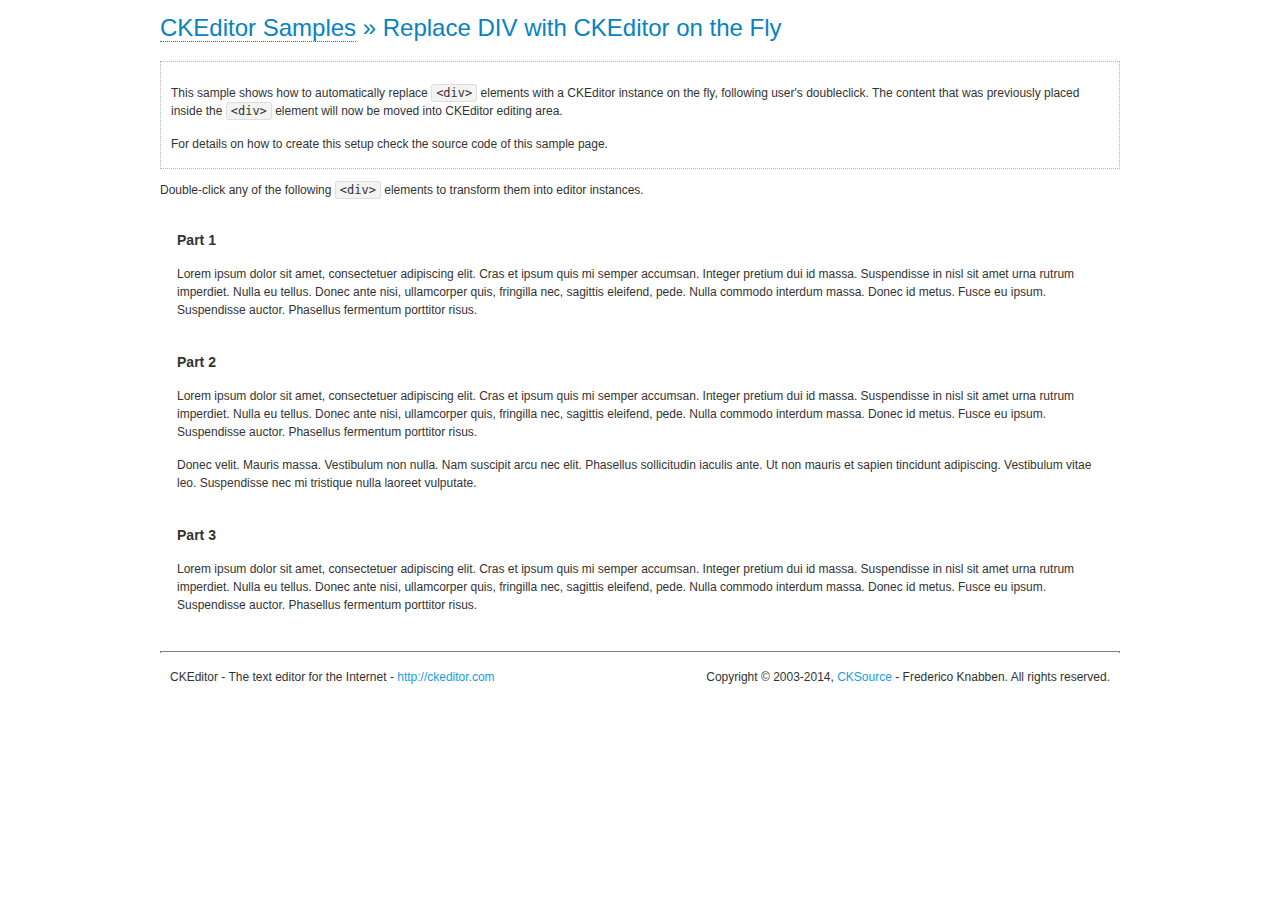
<file: src/main/webapp/js/lib/ckeditor/4.4.0/samples/divreplace.html>
<!DOCTYPE html>
<!--
Copyright (c) 2003-2014, CKSource - Frederico Knabben. All rights reserved.
For licensing, see LICENSE.md or http://ckeditor.com/license
-->
<html>
<head>
	<meta charset="utf-8">
	<title>Replace DIV &mdash; CKEditor Sample</title>
	<script src="../ckeditor.js"></script>
	<link href="sample.css" rel="stylesheet">
	<style>

		div.editable
		{
			border: solid 2px transparent;
			padding-left: 15px;
			padding-right: 15px;
		}

		div.editable:hover
		{
			border-color: black;
		}

	</style>
	<script>

		// Uncomment the following code to test the "Timeout Loading Method".
		// CKEDITOR.loadFullCoreTimeout = 5;

		window.onload = function() {
			// Listen to the double click event.
			if ( window.addEventListener )
				document.body.addEventListener( 'dblclick', onDoubleClick, false );
			else if ( window.attachEvent )
				document.body.attachEvent( 'ondblclick', onDoubleClick );

		};

		function onDoubleClick( ev ) {
			// Get the element which fired the event. This is not necessarily the
			// element to which the event has been attached.
			var element = ev.target || ev.srcElement;

			// Find out the div that holds this element.
			var name;

			do {
				element = element.parentNode;
			}
			while ( element && ( name = element.nodeName.toLowerCase() ) &&
				( name != 'div' || element.className.indexOf( 'editable' ) == -1 ) && name != 'body' );

			if ( name == 'div' && element.className.indexOf( 'editable' ) != -1 )
				replaceDiv( element );
		}

		var editor;

		function replaceDiv( div ) {
			if ( editor )
				editor.destroy();

			editor = CKEDITOR.replace( div );
		}

	</script>
</head>
<body>
	<h1 class="samples">
		<a href="index.html">CKEditor Samples</a> &raquo; Replace DIV with CKEditor on the Fly
	</h1>
	<div class="description">
		<p>
			This sample shows how to automatically replace <code>&lt;div&gt;</code> elements
			with a CKEditor instance on the fly, following user's doubleclick. The content
			that was previously placed inside the <code>&lt;div&gt;</code> element will now
			be moved into CKEditor editing area.
		</p>
		<p>
			For details on how to create this setup check the source code of this sample page.
		</p>
	</div>
	<p>
		Double-click any of the following <code>&lt;div&gt;</code> elements to transform them into
		editor instances.
	</p>
	<div class="editable">
		<h3>
			Part 1
		</h3>
		<p>
			Lorem ipsum dolor sit amet, consectetuer adipiscing elit. Cras et ipsum quis mi
			semper accumsan. Integer pretium dui id massa. Suspendisse in nisl sit amet urna
			rutrum imperdiet. Nulla eu tellus. Donec ante nisi, ullamcorper quis, fringilla
			nec, sagittis eleifend, pede. Nulla commodo interdum massa. Donec id metus. Fusce
			eu ipsum. Suspendisse auctor. Phasellus fermentum porttitor risus.
		</p>
	</div>
	<div class="editable">
		<h3>
			Part 2
		</h3>
		<p>
			Lorem ipsum dolor sit amet, consectetuer adipiscing elit. Cras et ipsum quis mi
			semper accumsan. Integer pretium dui id massa. Suspendisse in nisl sit amet urna
			rutrum imperdiet. Nulla eu tellus. Donec ante nisi, ullamcorper quis, fringilla
			nec, sagittis eleifend, pede. Nulla commodo interdum massa. Donec id metus. Fusce
			eu ipsum. Suspendisse auctor. Phasellus fermentum porttitor risus.
		</p>
		<p>
			Donec velit. Mauris massa. Vestibulum non nulla. Nam suscipit arcu nec elit. Phasellus
			sollicitudin iaculis ante. Ut non mauris et sapien tincidunt adipiscing. Vestibulum
			vitae leo. Suspendisse nec mi tristique nulla laoreet vulputate.
		</p>
	</div>
	<div class="editable">
		<h3>
			Part 3
		</h3>
		<p>
			Lorem ipsum dolor sit amet, consectetuer adipiscing elit. Cras et ipsum quis mi
			semper accumsan. Integer pretium dui id massa. Suspendisse in nisl sit amet urna
			rutrum imperdiet. Nulla eu tellus. Donec ante nisi, ullamcorper quis, fringilla
			nec, sagittis eleifend, pede. Nulla commodo interdum massa. Donec id metus. Fusce
			eu ipsum. Suspendisse auctor. Phasellus fermentum porttitor risus.
		</p>
	</div>
	<div id="footer">
		<hr>
		<p>
			CKEditor - The text editor for the Internet - <a class="samples" href="http://ckeditor.com/">http://ckeditor.com</a>
		</p>
		<p id="copy">
			Copyright &copy; 2003-2014, <a class="samples" href="http://cksource.com/">CKSource</a> - Frederico
			Knabben. All rights reserved.
		</p>
	</div>
</body>
</html>
</file>
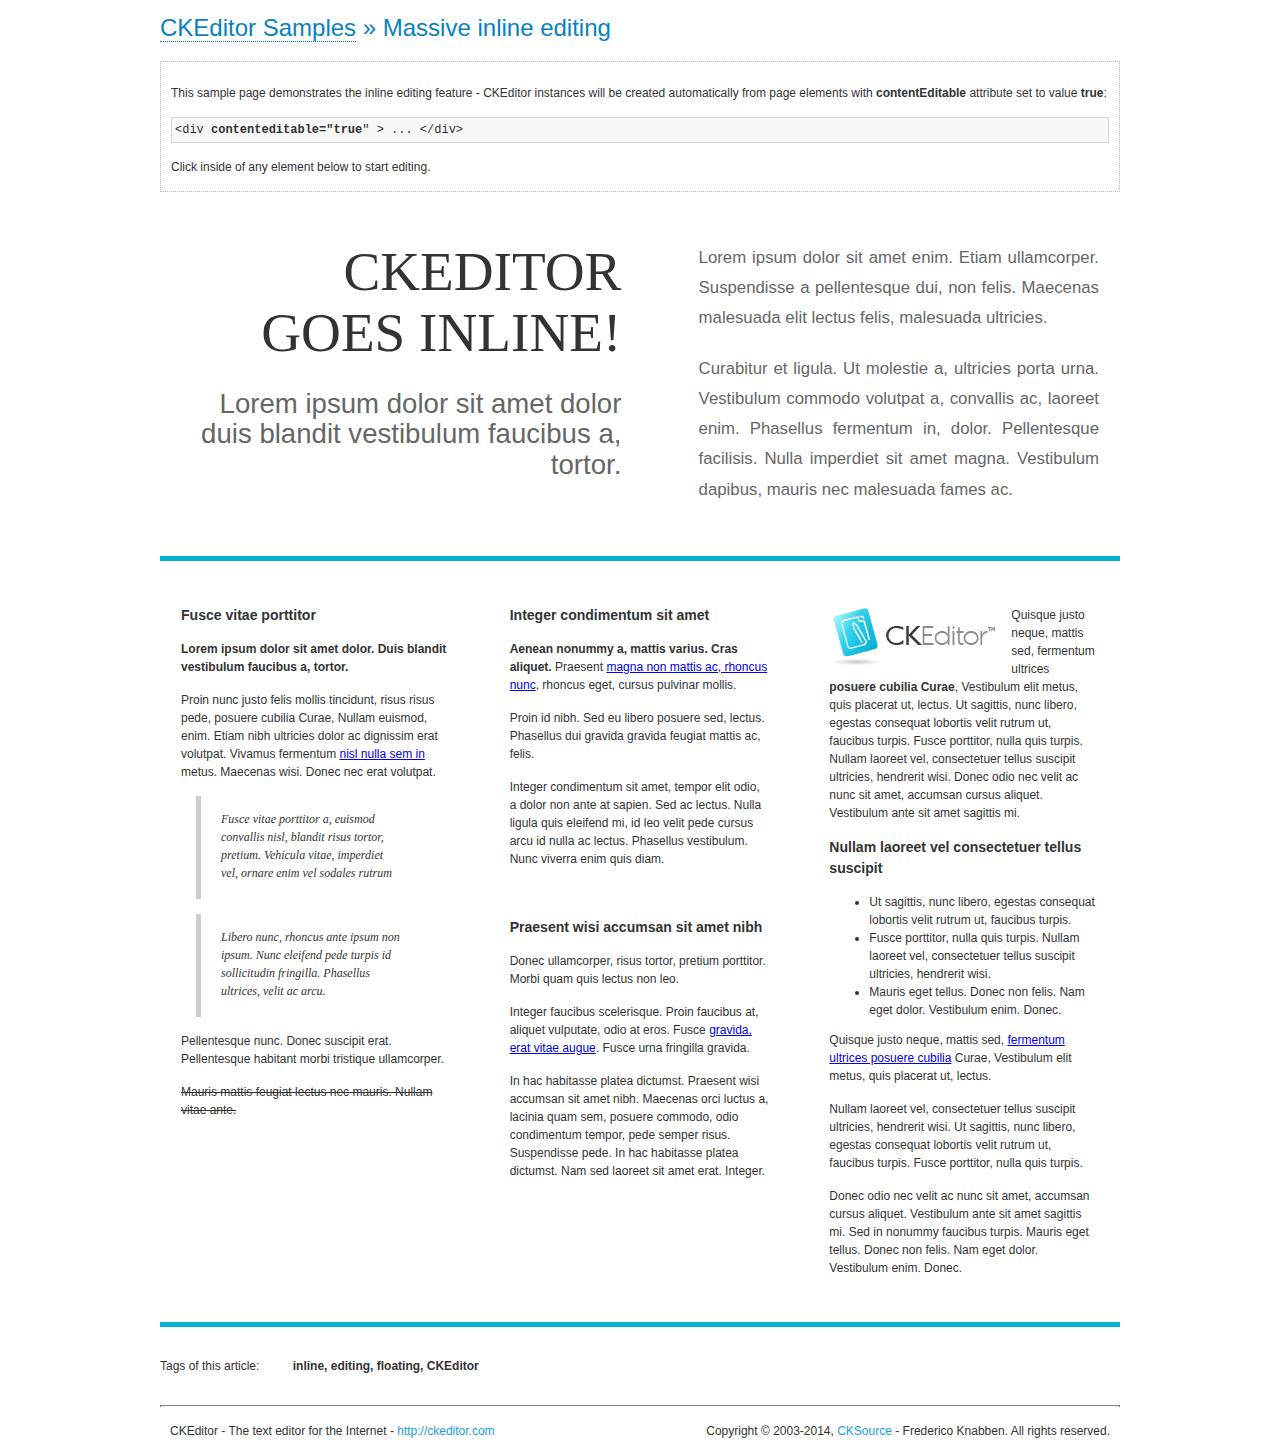
<file: src/main/webapp/js/lib/ckeditor/4.4.0/samples/inlineall.html>
<!DOCTYPE html>
<!--
Copyright (c) 2003-2014, CKSource - Frederico Knabben. All rights reserved.
For licensing, see LICENSE.md or http://ckeditor.com/license
-->
<html>
<head>
	<meta charset="utf-8">
	<title>Massive inline editing &mdash; CKEditor Sample</title>
	<script src="../ckeditor.js"></script>
	<script>

		// This code is generally not necessary, but it is here to demonstrate
		// how to customize specific editor instances on the fly. This fits well
		// this demo because we have editable elements (like headers) that
		// require less features.

		// The "instanceCreated" event is fired for every editor instance created.
		CKEDITOR.on( 'instanceCreated', function( event ) {
			var editor = event.editor,
				element = editor.element;

			// Customize editors for headers and tag list.
			// These editors don't need features like smileys, templates, iframes etc.
			if ( element.is( 'h1', 'h2', 'h3' ) || element.getAttribute( 'id' ) == 'taglist' ) {
				// Customize the editor configurations on "configLoaded" event,
				// which is fired after the configuration file loading and
				// execution. This makes it possible to change the
				// configurations before the editor initialization takes place.
				editor.on( 'configLoaded', function() {

					// Remove unnecessary plugins to make the editor simpler.
					editor.config.removePlugins = 'colorbutton,find,flash,font,' +
						'forms,iframe,image,newpage,removeformat,' +
						'smiley,specialchar,stylescombo,templates';

					// Rearrange the layout of the toolbar.
					editor.config.toolbarGroups = [
						{ name: 'editing',		groups: [ 'basicstyles', 'links' ] },
						{ name: 'undo' },
						{ name: 'clipboard',	groups: [ 'selection', 'clipboard' ] },
						{ name: 'about' }
					];
				});
			}
		});

	</script>
	<link href="sample.css" rel="stylesheet">
	<style>

		/* The following styles are just to make the page look nice. */

		/* Workaround to show Arial Black in Firefox. */
		@font-face
		{
			font-family: 'arial-black';
			src: local('Arial Black');
		}

		*[contenteditable="true"]
		{
			padding: 10px;
		}

		#container
		{
			width: 960px;
			margin: 30px auto 0;
		}

		#header
		{
			overflow: hidden;
			padding: 0 0 30px;
			border-bottom: 5px solid #05B2D2;
			position: relative;
		}

		#headerLeft,
		#headerRight
		{
			width: 49%;
			overflow: hidden;
		}

		#headerLeft
		{
			float: left;
			padding: 10px 1px 1px;
		}

		#headerLeft h2,
		#headerLeft h3
		{
			text-align: right;
			margin: 0;
			overflow: hidden;
			font-weight: normal;
		}

		#headerLeft h2
		{
			font-family: "Arial Black",arial-black;
			font-size: 4.6em;
			line-height: 1.1;
			text-transform: uppercase;
		}

		#headerLeft h3
		{
			font-size: 2.3em;
			line-height: 1.1;
			margin: .2em 0 0;
			color: #666;
		}

		#headerRight
		{
			float: right;
			padding: 1px;
		}

		#headerRight p
		{
			line-height: 1.8;
			text-align: justify;
			margin: 0;
		}

		#headerRight p + p
		{
			margin-top: 20px;
		}

		#headerRight > div
		{
			padding: 20px;
			margin: 0 0 0 30px;
			font-size: 1.4em;
			color: #666;
		}

		#columns
		{
			color: #333;
			overflow: hidden;
			padding: 20px 0;
		}

		#columns > div
		{
			float: left;
			width: 33.3%;
		}

		#columns #column1 > div
		{
			margin-left: 1px;
		}

		#columns #column3 > div
		{
			margin-right: 1px;
		}

		#columns > div > div
		{
			margin: 0px 10px;
			padding: 10px 20px;
		}

		#columns blockquote
		{
			margin-left: 15px;
		}

		#tagLine
		{
			border-top: 5px solid #05B2D2;
			padding-top: 20px;
		}

		#taglist {
			display: inline-block;
			margin-left: 20px;
			font-weight: bold;
			margin: 0 0 0 20px;
		}

	</style>
</head>
<body>
<div>
	<h1 class="samples"><a href="index.html">CKEditor Samples</a> &raquo; Massive inline editing</h1>
	<div class="description">
		<p>This sample page demonstrates the inline editing feature - CKEditor instances will be created automatically from page elements with <strong>contentEditable</strong> attribute set to value <strong>true</strong>:</p>
		<pre class="samples">&lt;div <strong>contenteditable="true</strong>" &gt; ... &lt;/div&gt;</pre>
		<p>Click inside of any element below to start editing.</p>
	</div>
</div>
<div id="container">
	<div id="header">
		<div id="headerLeft">
			<h2 id="sampleTitle" contenteditable="true">
				CKEditor<br> Goes Inline!
			</h2>
			<h3 contenteditable="true">
				Lorem ipsum dolor sit amet dolor duis blandit vestibulum faucibus a, tortor.
			</h3>
		</div>
		<div id="headerRight">
			<div contenteditable="true">
				<p>
					Lorem ipsum dolor sit amet enim. Etiam ullamcorper. Suspendisse a pellentesque dui, non felis. Maecenas malesuada elit lectus felis, malesuada ultricies.
				</p>
				<p>
					Curabitur et ligula. Ut molestie a, ultricies porta urna. Vestibulum commodo volutpat a, convallis ac, laoreet enim. Phasellus fermentum in, dolor. Pellentesque facilisis. Nulla imperdiet sit amet magna. Vestibulum dapibus, mauris nec malesuada fames ac.
				</p>
			</div>
		</div>
	</div>
	<div id="columns">
		<div id="column1">
			<div contenteditable="true">
				<h3>
					Fusce vitae porttitor
				</h3>
				<p>
					<strong>
						Lorem ipsum dolor sit amet dolor. Duis blandit vestibulum faucibus a, tortor.
					</strong>
				</p>
				<p>
					Proin nunc justo felis mollis tincidunt, risus risus pede, posuere cubilia Curae, Nullam euismod, enim. Etiam nibh ultricies dolor ac dignissim erat volutpat. Vivamus fermentum <a href="http://ckeditor.com/">nisl nulla sem in</a> metus. Maecenas wisi. Donec nec erat volutpat.
				</p>
				<blockquote>
					<p>
						Fusce vitae porttitor a, euismod convallis nisl, blandit risus tortor, pretium.
						Vehicula vitae, imperdiet vel, ornare enim vel sodales rutrum
					</p>
				</blockquote>
				<blockquote>
					<p>
						Libero nunc, rhoncus ante ipsum non ipsum. Nunc eleifend pede turpis id sollicitudin fringilla. Phasellus ultrices, velit ac arcu.
					</p>
				</blockquote>
				<p>Pellentesque nunc. Donec suscipit erat. Pellentesque habitant morbi tristique ullamcorper.</p>
				<p><s>Mauris mattis feugiat lectus nec mauris. Nullam vitae ante.</s></p>
			</div>
		</div>
		<div id="column2">
			<div contenteditable="true">
				<h3>
					Integer condimentum sit amet
				</h3>
				<p>
					<strong>Aenean nonummy a, mattis varius. Cras aliquet.</strong>
					Praesent <a href="http://ckeditor.com/">magna non mattis ac, rhoncus nunc</a>, rhoncus eget, cursus pulvinar mollis.</p>
				<p>Proin id nibh. Sed eu libero posuere sed, lectus. Phasellus dui gravida gravida feugiat mattis ac, felis.</p>
				<p>Integer condimentum sit amet, tempor elit odio, a dolor non ante at sapien. Sed ac lectus. Nulla ligula quis eleifend mi, id leo velit pede cursus arcu id nulla ac lectus. Phasellus vestibulum. Nunc viverra enim quis diam.</p>
			</div>
			<div contenteditable="true">
				<h3>
					Praesent wisi accumsan sit amet nibh
				</h3>
				<p>Donec ullamcorper, risus tortor, pretium porttitor. Morbi quam quis lectus non leo.</p>
				<p style="margin-left: 40px; ">Integer faucibus scelerisque. Proin faucibus at, aliquet vulputate, odio at eros. Fusce <a href="http://ckeditor.com/">gravida, erat vitae augue</a>. Fusce urna fringilla gravida.</p>
				<p>In hac habitasse platea dictumst. Praesent wisi accumsan sit amet nibh. Maecenas orci luctus a, lacinia quam sem, posuere commodo, odio condimentum tempor, pede semper risus. Suspendisse pede. In hac habitasse platea dictumst. Nam sed laoreet sit amet erat. Integer.</p>
			</div>
		</div>
		<div id="column3">
			<div contenteditable="true">
				<p>
					<img src="assets/inlineall/logo.png" alt="CKEditor logo" style="float:left">
				</p>
				<p>Quisque justo neque, mattis sed, fermentum ultrices <strong>posuere cubilia Curae</strong>, Vestibulum elit metus, quis placerat ut, lectus. Ut sagittis, nunc libero, egestas consequat lobortis velit rutrum ut, faucibus turpis. Fusce porttitor, nulla quis turpis. Nullam laoreet vel, consectetuer tellus suscipit ultricies, hendrerit wisi. Donec odio nec velit ac nunc sit amet, accumsan cursus aliquet. Vestibulum ante sit amet sagittis mi.</p>
				<h3>
					Nullam laoreet vel consectetuer tellus suscipit
				</h3>
				<ul>
					<li>Ut sagittis, nunc libero, egestas consequat lobortis velit rutrum ut, faucibus turpis.</li>
					<li>Fusce porttitor, nulla quis turpis. Nullam laoreet vel, consectetuer tellus suscipit ultricies, hendrerit wisi.</li>
					<li>Mauris eget tellus. Donec non felis. Nam eget dolor. Vestibulum enim. Donec.</li>
				</ul>
				<p>Quisque justo neque, mattis sed, <a href="http://ckeditor.com/">fermentum ultrices posuere cubilia</a> Curae, Vestibulum elit metus, quis placerat ut, lectus.</p>
				<p>Nullam laoreet vel, consectetuer tellus suscipit ultricies, hendrerit wisi. Ut sagittis, nunc libero, egestas consequat lobortis velit rutrum ut, faucibus turpis. Fusce porttitor, nulla quis turpis.</p>
				<p>Donec odio nec velit ac nunc sit amet, accumsan cursus aliquet. Vestibulum ante sit amet sagittis mi. Sed in nonummy faucibus turpis. Mauris eget tellus. Donec non felis. Nam eget dolor. Vestibulum enim. Donec.</p>
			</div>
		</div>
	</div>
	<div id="tagLine">
		Tags of this article:
		<p id="taglist" contenteditable="true">
			inline, editing, floating, CKEditor
		</p>
	</div>
</div>
<div id="footer">
	<hr>
	<p>
		CKEditor - The text editor for the Internet - <a class="samples" href="http://ckeditor.com/">
			http://ckeditor.com</a>
	</p>
	<p id="copy">
		Copyright &copy; 2003-2014, <a class="samples" href="http://cksource.com/">CKSource</a>
		- Frederico Knabben. All rights reserved.
	</p>
</div>
</body>
</html>
</file>
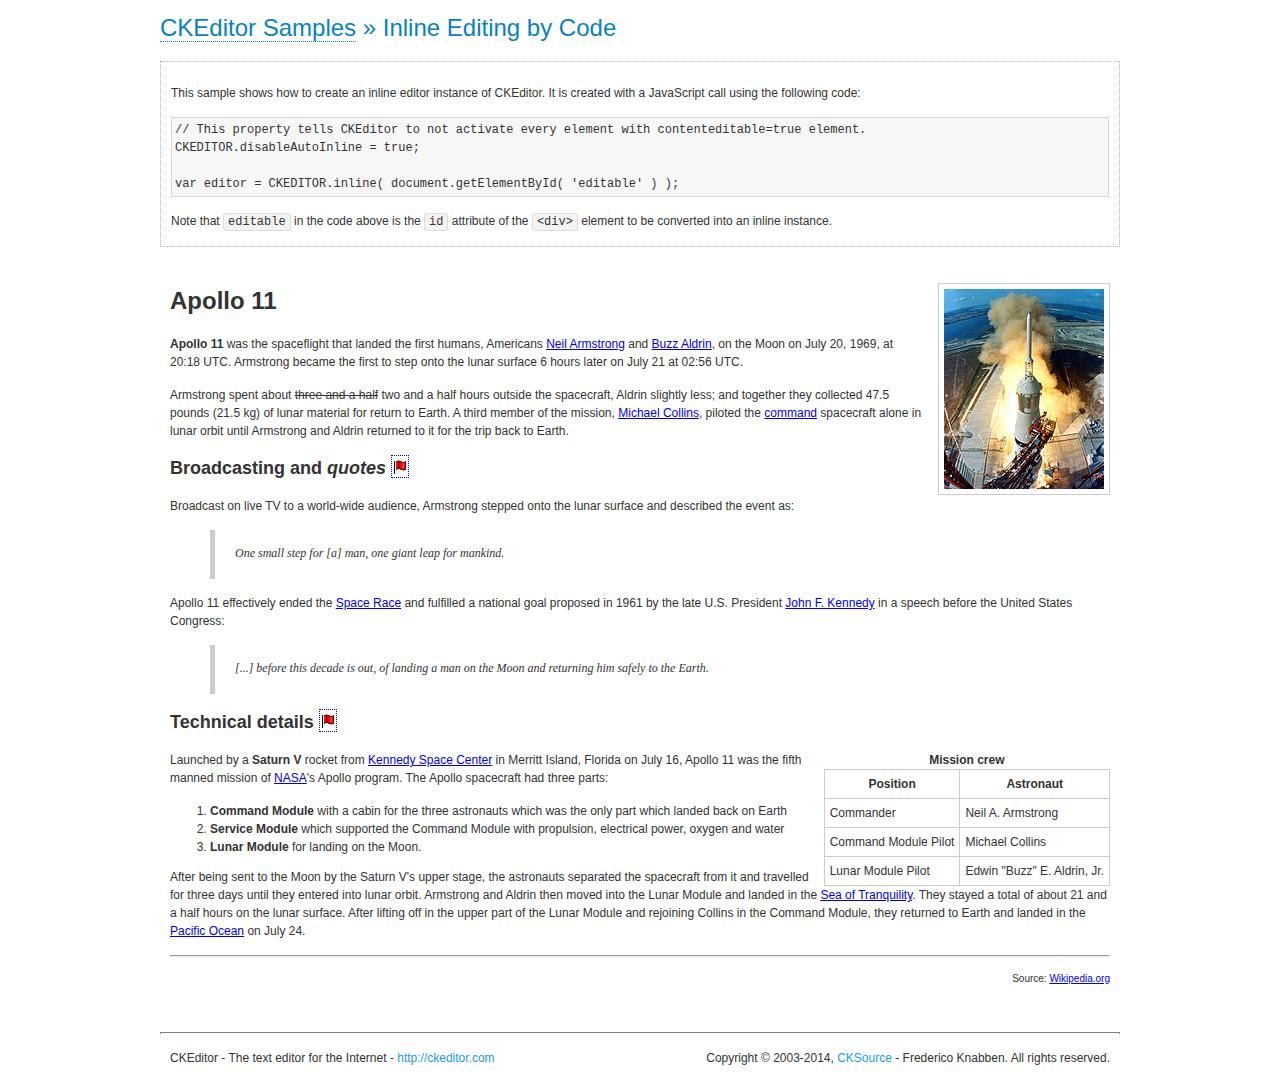
<file: src/main/webapp/js/lib/ckeditor/4.4.0/samples/inlinebycode.html>
<!DOCTYPE html>
<!--
Copyright (c) 2003-2014, CKSource - Frederico Knabben. All rights reserved.
For licensing, see LICENSE.md or http://ckeditor.com/license
-->
<html>
<head>
	<meta charset="utf-8">
	<title>Inline Editing by Code &mdash; CKEditor Sample</title>
	<script src="../ckeditor.js"></script>
	<link href="sample.css" rel="stylesheet">
	<style>

		#editable
		{
			padding: 10px;
			float: left;
		}

	</style>
</head>
<body>
	<h1 class="samples">
		<a href="index.html">CKEditor Samples</a> &raquo; Inline Editing by Code
	</h1>
	<div class="description">
		<p>
			This sample shows how to create an inline editor instance of CKEditor. It is created
			with a JavaScript call using the following code:
		</p>
<pre class="samples">
// This property tells CKEditor to not activate every element with contenteditable=true element.
CKEDITOR.disableAutoInline = true;

var editor = CKEDITOR.inline( document.getElementById( 'editable' ) );
</pre>
		<p>
			Note that <code>editable</code> in the code above is the <code>id</code>
			attribute of the <code>&lt;div&gt;</code> element to be converted into an inline instance.
		</p>
	</div>
	<div id="editable" contenteditable="true">
		<h1><img alt="Saturn V carrying Apollo 11" class="right" src="assets/sample.jpg" /> Apollo 11</h1>

		<p><b>Apollo 11</b> was the spaceflight that landed the first humans, Americans <a href="http://en.wikipedia.org/wiki/Neil_Armstrong" title="Neil Armstrong">Neil Armstrong</a> and <a href="http://en.wikipedia.org/wiki/Buzz_Aldrin" title="Buzz Aldrin">Buzz Aldrin</a>, on the Moon on July 20, 1969, at 20:18 UTC. Armstrong became the first to step onto the lunar surface 6 hours later on July 21 at 02:56 UTC.</p>

		<p>Armstrong spent about <s>three and a half</s> two and a half hours outside the spacecraft, Aldrin slightly less; and together they collected 47.5 pounds (21.5&nbsp;kg) of lunar material for return to Earth. A third member of the mission, <a href="http://en.wikipedia.org/wiki/Michael_Collins_(astronaut)" title="Michael Collins (astronaut)">Michael Collins</a>, piloted the <a href="http://en.wikipedia.org/wiki/Apollo_Command/Service_Module" title="Apollo Command/Service Module">command</a> spacecraft alone in lunar orbit until Armstrong and Aldrin returned to it for the trip back to Earth.</p>

		<h2>Broadcasting and <em>quotes</em> <a id="quotes" name="quotes"></a></h2>

		<p>Broadcast on live TV to a world-wide audience, Armstrong stepped onto the lunar surface and described the event as:</p>

		<blockquote>
			<p>One small step for [a] man, one giant leap for mankind.</p>
		</blockquote>

		<p>Apollo 11 effectively ended the <a href="http://en.wikipedia.org/wiki/Space_Race" title="Space Race">Space Race</a> and fulfilled a national goal proposed in 1961 by the late U.S. President <a href="http://en.wikipedia.org/wiki/John_F._Kennedy" title="John F. Kennedy">John F. Kennedy</a> in a speech before the United States Congress:</p>

		<blockquote>
			<p>[...] before this decade is out, of landing a man on the Moon and returning him safely to the Earth.</p>
		</blockquote>

		<h2>Technical details <a id="tech-details" name="tech-details"></a></h2>

		<table align="right" border="1" bordercolor="#ccc" cellpadding="5" cellspacing="0" style="border-collapse:collapse;margin:10px 0 10px 15px;">
			<caption><strong>Mission crew</strong></caption>
			<thead>
			<tr>
				<th scope="col">Position</th>
				<th scope="col">Astronaut</th>
			</tr>
			</thead>
			<tbody>
			<tr>
				<td>Commander</td>
				<td>Neil A. Armstrong</td>
			</tr>
			<tr>
				<td>Command Module Pilot</td>
				<td>Michael Collins</td>
			</tr>
			<tr>
				<td>Lunar Module Pilot</td>
				<td>Edwin &quot;Buzz&quot; E. Aldrin, Jr.</td>
			</tr>
			</tbody>
		</table>

		<p>Launched by a <strong>Saturn V</strong> rocket from <a href="http://en.wikipedia.org/wiki/Kennedy_Space_Center" title="Kennedy Space Center">Kennedy Space Center</a> in Merritt Island, Florida on July 16, Apollo 11 was the fifth manned mission of <a href="http://en.wikipedia.org/wiki/NASA" title="NASA">NASA</a>&#39;s Apollo program. The Apollo spacecraft had three parts:</p>

		<ol>
			<li><strong>Command Module</strong> with a cabin for the three astronauts which was the only part which landed back on Earth</li>
			<li><strong>Service Module</strong> which supported the Command Module with propulsion, electrical power, oxygen and water</li>
			<li><strong>Lunar Module</strong> for landing on the Moon.</li>
		</ol>

		<p>After being sent to the Moon by the Saturn V&#39;s upper stage, the astronauts separated the spacecraft from it and travelled for three days until they entered into lunar orbit. Armstrong and Aldrin then moved into the Lunar Module and landed in the <a href="http://en.wikipedia.org/wiki/Mare_Tranquillitatis" title="Mare Tranquillitatis">Sea of Tranquility</a>. They stayed a total of about 21 and a half hours on the lunar surface. After lifting off in the upper part of the Lunar Module and rejoining Collins in the Command Module, they returned to Earth and landed in the <a href="http://en.wikipedia.org/wiki/Pacific_Ocean" title="Pacific Ocean">Pacific Ocean</a> on July 24.</p>

		<hr />
		<p style="text-align: right;"><small>Source: <a href="http://en.wikipedia.org/wiki/Apollo_11">Wikipedia.org</a></small></p>
	</div>

	<script>
		// We need to turn off the automatic editor creation first.
		CKEDITOR.disableAutoInline = true;

		var editor = CKEDITOR.inline( 'editable' );
	</script>
	<div id="footer">
		<hr>
		<p contenteditable="true">
			CKEditor - The text editor for the Internet - <a class="samples" href="http://ckeditor.com/">
				http://ckeditor.com</a>
		</p>
		<p id="copy">
			Copyright &copy; 2003-2014, <a class="samples" href="http://cksource.com/">CKSource</a>
			- Frederico Knabben. All rights reserved.
		</p>
	</div>
</body>
</html>
</file>
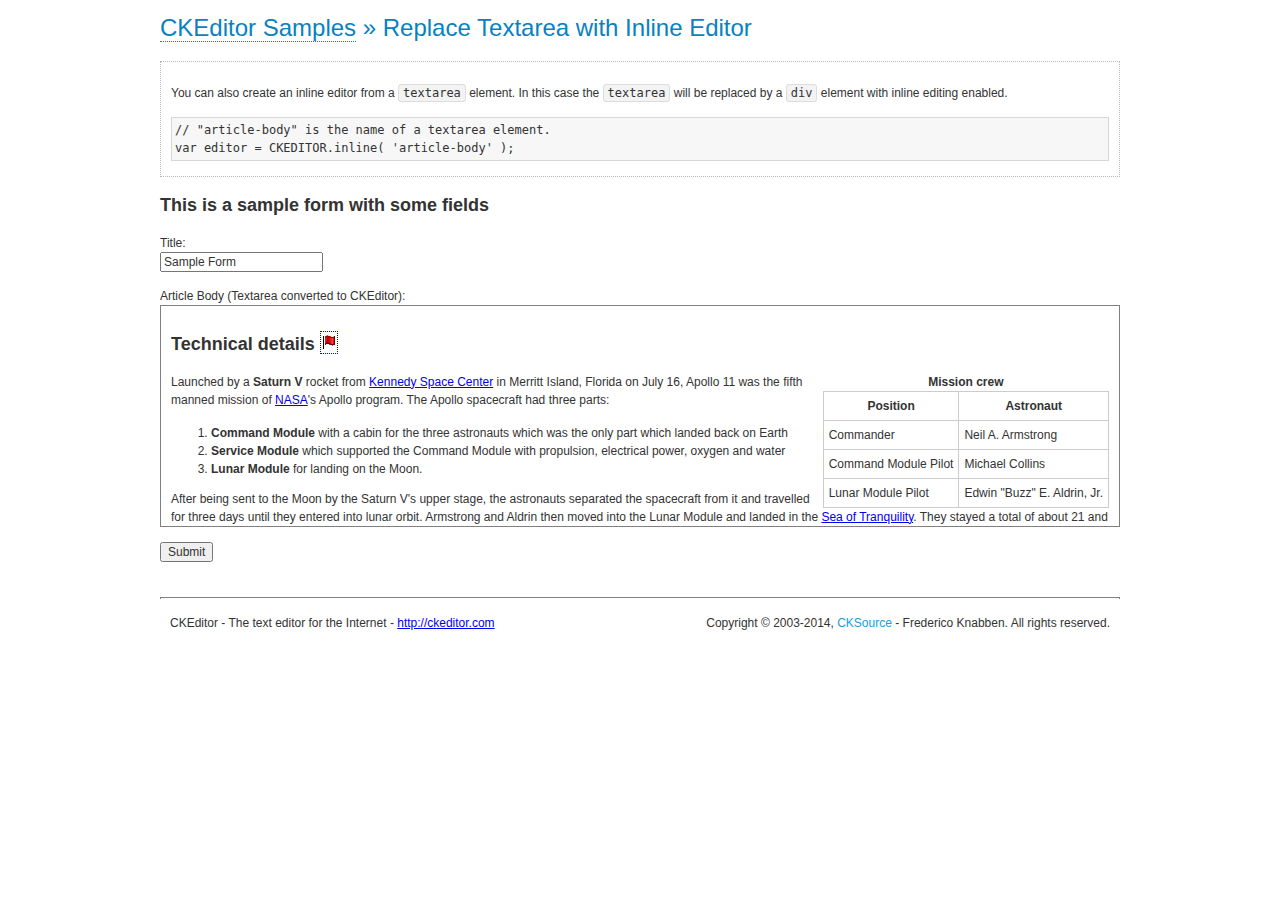
<file: src/main/webapp/js/lib/ckeditor/4.4.0/samples/inlinetextarea.html>
<!DOCTYPE html>
<!--
Copyright (c) 2003-2014, CKSource - Frederico Knabben. All rights reserved.
For licensing, see LICENSE.md or http://ckeditor.com/license
-->
<html>
<head>
	<meta charset="utf-8">
	<title>Replace Textarea with Inline Editor &mdash; CKEditor Sample</title>
	<script src="../ckeditor.js"></script>
	<link href="sample.css" rel="stylesheet">
	<style>

		/* Style the CKEditor element to look like a textfield */
		.cke_textarea_inline
		{
			padding: 10px;
			height: 200px;
			overflow: auto;

			border: 1px solid gray;
			-webkit-appearance: textfield;
		}

	</style>
</head>
<body>
	<h1 class="samples">
		<a href="index.html">CKEditor Samples</a> &raquo; Replace Textarea with Inline Editor
	</h1>
	<div class="description">
		<p>
			You can also create an inline editor from a <code>textarea</code>
			element. In this case the <code>textarea</code> will be replaced
			by a <code>div</code> element with inline editing enabled.
		</p>
<pre class="samples">
// "article-body" is the name of a textarea element.
var editor = CKEDITOR.inline( 'article-body' );
</pre>
	</div>
	<form action="sample_posteddata.php" method="post">
		<h2>This is a sample form with some fields</h2>
		<p>
			Title:<br>
			<input type="text" name="title" value="Sample Form"></p>
		<p>
			Article Body (Textarea converted to CKEditor):<br>
			<textarea name="article-body" style="height: 200px">
				&lt;h2&gt;Technical details &lt;a id="tech-details" name="tech-details"&gt;&lt;/a&gt;&lt;/h2&gt;

				&lt;table align="right" border="1" bordercolor="#ccc" cellpadding="5" cellspacing="0" style="border-collapse:collapse;margin:10px 0 10px 15px;"&gt;
					&lt;caption&gt;&lt;strong&gt;Mission crew&lt;/strong&gt;&lt;/caption&gt;
					&lt;thead&gt;
					&lt;tr&gt;
						&lt;th scope="col"&gt;Position&lt;/th&gt;
						&lt;th scope="col"&gt;Astronaut&lt;/th&gt;
					&lt;/tr&gt;
					&lt;/thead&gt;
					&lt;tbody&gt;
					&lt;tr&gt;
						&lt;td&gt;Commander&lt;/td&gt;
						&lt;td&gt;Neil A. Armstrong&lt;/td&gt;
					&lt;/tr&gt;
					&lt;tr&gt;
						&lt;td&gt;Command Module Pilot&lt;/td&gt;
						&lt;td&gt;Michael Collins&lt;/td&gt;
					&lt;/tr&gt;
					&lt;tr&gt;
						&lt;td&gt;Lunar Module Pilot&lt;/td&gt;
						&lt;td&gt;Edwin &quot;Buzz&quot; E. Aldrin, Jr.&lt;/td&gt;
					&lt;/tr&gt;
					&lt;/tbody&gt;
				&lt;/table&gt;

				&lt;p&gt;Launched by a &lt;strong&gt;Saturn V&lt;/strong&gt; rocket from &lt;a href="http://en.wikipedia.org/wiki/Kennedy_Space_Center" title="Kennedy Space Center"&gt;Kennedy Space Center&lt;/a&gt; in Merritt Island, Florida on July 16, Apollo 11 was the fifth manned mission of &lt;a href="http://en.wikipedia.org/wiki/NASA" title="NASA"&gt;NASA&lt;/a&gt;&#39;s Apollo program. The Apollo spacecraft had three parts:&lt;/p&gt;

				&lt;ol&gt;
					&lt;li&gt;&lt;strong&gt;Command Module&lt;/strong&gt; with a cabin for the three astronauts which was the only part which landed back on Earth&lt;/li&gt;
					&lt;li&gt;&lt;strong&gt;Service Module&lt;/strong&gt; which supported the Command Module with propulsion, electrical power, oxygen and water&lt;/li&gt;
					&lt;li&gt;&lt;strong&gt;Lunar Module&lt;/strong&gt; for landing on the Moon.&lt;/li&gt;
				&lt;/ol&gt;

				&lt;p&gt;After being sent to the Moon by the Saturn V&#39;s upper stage, the astronauts separated the spacecraft from it and travelled for three days until they entered into lunar orbit. Armstrong and Aldrin then moved into the Lunar Module and landed in the &lt;a href="http://en.wikipedia.org/wiki/Mare_Tranquillitatis" title="Mare Tranquillitatis"&gt;Sea of Tranquility&lt;/a&gt;. They stayed a total of about 21 and a half hours on the lunar surface. After lifting off in the upper part of the Lunar Module and rejoining Collins in the Command Module, they returned to Earth and landed in the &lt;a href="http://en.wikipedia.org/wiki/Pacific_Ocean" title="Pacific Ocean"&gt;Pacific Ocean&lt;/a&gt; on July 24.&lt;/p&gt;

				&lt;hr /&gt;
				&lt;p style="text-align: right;"&gt;&lt;small&gt;Source: &lt;a href="http://en.wikipedia.org/wiki/Apollo_11"&gt;Wikipedia.org&lt;/a&gt;&lt;/small&gt;&lt;/p&gt;
			</textarea>
		</p>
		<p>
			<input type="submit" value="Submit">
		</p>
	</form>

	<script>
		CKEDITOR.inline( 'article-body' );
	</script>
	<div id="footer">
		<hr>
		<p contenteditable="true">
			CKEditor - The text editor for the Internet - <a class="samples" href="http://ckeditor.com/">
				http://ckeditor.com</a>
		</p>
		<p id="copy">
			Copyright &copy; 2003-2014, <a class="samples" href="http://cksource.com/">CKSource</a>
			- Frederico Knabben. All rights reserved.
		</p>
	</div>
</body>
</html>
</file>
<file: site/css/app.css>
*{
	font-family: 'Helvetica', 'Arial', sans-serif;
	font-weight:500;
	color:#393838;
}
body{
	padding:0px;
	margin:0px;
}	
#outer-container{
	width:1020px;
	height:1020px;
	position:relative;
	border:solid 0px #ddd;
}
#abc-logo{
	position:absolute;
	top:112px;
	top:79px;
	left:219px;
}
#seal-logo{
	position:absolute;
	top:378px;
	top:345px;
	left:156px;
}
#hilo-logo{
	position:absolute;
	top:278px;
	top:245px;
	left:578px;
}

#seal-community{
	position:absolute;
	top:503px;
	left:263px;
}


#hilo-community{
	position:absolute;
	top:403px;
	right:243px;
}


#seal-project{
	width:300px;
	top:659px;
	top:653px;
	left:611px;
	font-size:14px;
	position:absolute;
	line-height:1.2;
}


#hilo-project{
	width:300px;
	top:659px;
	top:653px;
	left:203px;
	font-size:14px;
	position:absolute;
	line-height:1.2;
}

.logo{
	color:#000;
	font-size:13px;
	display:block;
	position:relative;
	z-index:2000;
	cursor:pointer;
	cursor:hand;
}
.logo:hover{
}

.logo .tagline{
	margin-top:4px;
	margin-left:95px;
	line-height:1.22;
	display:block;
}

.logo .tagline.hilo{
	margin-top:7px;
	margin-left:100px;
}


.logo .tagline.abc{
	margin-left:0px;
	font-size:19px;
	font-weight:lighter;
}

.logo img{
	display:block;
}

#navigation{
	top:101px;
	top:68px;
	right:41px;
	list-style:none;
	position:absolute;
}
#navigation li{
	margin-left:29px;
	float:left;
}
#navigation li a{
	font-size:15px;
	font-weight:normal;
	display:inline-block;
}

#hilo-pricing{
	right:17px;
	top:410px;
	top:377px;
	position:absolute;
	text-align:right;
}

#seal-pricing{
	left:417px;
	top:484px;
	top:451px;
	position:absolute;
	text-align:right;
}


.project{
	font-size:76px;
	font-weight:bold;
	padding:0px;
	margin:5px;
	float:left;
	line-height:1.0;
}


.logo-icon{
	float:left;
	margin-top:9px;
	width:87;
}

.amount{
	font-size:67px;
	font-weight:bold;
	line-height:1.0;
}

.amount.small{
	font-size:37px;
	font-weight:bold;
}
.amount.hilo{
	margin-right:30px;
}

.dollar, .plus{
	font-size:31px;
}

.dollar.small, .plus.small{
	font-size:21px;
}


.information{
	font-size:13px;
	text-align:left;
	margin-left:24px;
	padding:0px;
	margin-top:0px;
}

#about-us{
	width:450px;
	top:240px;
	right:200px;
	position:absolute;
}
#about-us p{
	font-size:17px;
}

#contact-us{
	top:200px;
	right:200px;
	position:absolute;
}

#technical-details{
	width:530px;
	top:200px;
	right:200px;
	position:absolute;
}
p{
	line-height:1.3em;
}
ul{
	list-style:none;
}

.navigation{
	padding-bottom:10px;
}

a{
	display:inline-block;
	cursor:pointer !important;
	text-decoration:none;
}
a:hover{
 	cursor:pointer !important;
	text-decoration:none;
}

a.active{
	border-bottom:solid 1px #E67363;
}


.hidden{
	display:none;
}
.clear{
	clear:both;
}
.p{
	margin-left:9px !important;
}
</file>
<file: src/main/webapp/js/lib/ckeditor/4.4.0/samples/sample.css>
/*
Copyright (c) 2003-2014, CKSource - Frederico Knabben. All rights reserved.
For licensing, see LICENSE.md or http://ckeditor.com/license
*/

html, body, h1, h2, h3, h4, h5, h6, div, span, blockquote, p, address, form, fieldset, img, ul, ol, dl, dt, dd, li, hr, table, td, th, strong, em, sup, sub, dfn, ins, del, q, cite, var, samp, code, kbd, tt, pre
{
	line-height: 1.5;
}

body
{
	padding: 10px 30px;
}

input, textarea, select, option, optgroup, button, td, th
{
	font-size: 100%;
}

pre, code, kbd, samp, tt
{
	font-family: monospace,monospace;
	font-size: 1em;
}

body {
    width: 960px;
    margin: 0 auto;
}

code
{
	background: #f3f3f3;
	border: 1px solid #ddd;
	padding: 1px 4px;

	-moz-border-radius: 3px;
	-webkit-border-radius: 3px;
	border-radius: 3px;
}

abbr
{
	border-bottom: 1px dotted #555;
	cursor: pointer;
}

.new, .beta
{
	text-transform: uppercase;
	font-size: 10px;
	font-weight: bold;
	padding: 1px 4px;
	margin: 0 0 0 5px;
	color: #fff;
	float: right;

	-moz-border-radius: 3px;
	-webkit-border-radius: 3px;
	border-radius: 3px;
}

.new
{
	background: #FF7E00;
	border: 1px solid #DA8028;
	text-shadow: 0 1px 0 #C97626;

	-moz-box-shadow: 0 2px 3px 0 #FFA54E inset;
	-webkit-box-shadow: 0 2px 3px 0 #FFA54E inset;
	box-shadow: 0 2px 3px 0 #FFA54E inset;
}

.beta
{
	background: #18C0DF;
	border: 1px solid #19AAD8;
	text-shadow: 0 1px 0 #048CAD;
	font-style: italic;

	-moz-box-shadow: 0 2px 3px 0 #50D4FD inset;
	-webkit-box-shadow: 0 2px 3px 0 #50D4FD inset;
	box-shadow: 0 2px 3px 0 #50D4FD inset;
}

h1.samples
{
	color: #0782C1;
	font-size: 200%;
	font-weight: normal;
	margin: 0;
	padding: 0;
}

h1.samples a
{
	color: #0782C1;
	text-decoration: none;
	border-bottom: 1px dotted #0782C1;
}

.samples a:hover
{
	border-bottom: 1px dotted #0782C1;
}

h2.samples
{
	color: #000000;
	font-size: 130%;
	margin: 15px 0 0 0;
	padding: 0;
}

p, blockquote, address, form, pre, dl, h1.samples, h2.samples
{
	margin-bottom: 15px;
}

ul.samples
{
	margin-bottom: 15px;
}

.clear
{
	clear: both;
}

fieldset
{
	margin: 0;
	padding: 10px;
}

body, input, textarea
{
	color: #333333;
	font-family: Arial, Helvetica, sans-serif;
}

body
{
	font-size: 75%;
}

a.samples
{
	color: #189DE1;
	text-decoration: none;
}

form
{
	margin: 0;
	padding: 0;
}

pre.samples
{
	background-color: #F7F7F7;
	border: 1px solid #D7D7D7;
	overflow: auto;
	padding: 0.25em;
	white-space: pre-wrap; /* CSS 2.1 */
	word-wrap: break-word; /* IE7 */
	-moz-tab-size: 4;
	-o-tab-size: 4;
	-webkit-tab-size: 4;
	tab-size: 4;
}

#footer
{
	clear: both;
	padding-top: 10px;
}

#footer hr
{
	margin: 10px 0 15px 0;
	height: 1px;
	border: solid 1px gray;
	border-bottom: none;
}

#footer p
{
	margin: 0 10px 10px 10px;
	float: left;
}

#footer #copy
{
	float: right;
}

#outputSample
{
	width: 100%;
	table-layout: fixed;
}

#outputSample thead th
{
	color: #dddddd;
	background-color: #999999;
	padding: 4px;
	white-space: nowrap;
}

#outputSample tbody th
{
	vertical-align: top;
	text-align: left;
}

#outputSample pre
{
	margin: 0;
	padding: 0;
}

.description
{
	border: 1px dotted #B7B7B7;
	margin-bottom: 10px;
	padding: 10px 10px 0;
	overflow: hidden;
}

label
{
	display: block;
	margin-bottom: 6px;
}

/**
 *	CKEditor editables are automatically set with the "cke_editable" class
 *	plus cke_editable_(inline|themed) depending on the editor type.
 */

/* Style a bit the inline editables. */
.cke_editable.cke_editable_inline
{
	cursor: pointer;
}

/* Once an editable element gets focused, the "cke_focus" class is
   added to it, so we can style it differently. */
.cke_editable.cke_editable_inline.cke_focus
{
	box-shadow: inset 0px 0px 20px 3px #ddd, inset 0 0 1px #000;
	outline: none;
	background: #eee;
	cursor: text;
}

/* Avoid pre-formatted overflows inline editable. */
.cke_editable_inline pre
{
	white-space: pre-wrap;
	word-wrap: break-word;
}

/**
 *	Samples index styles.
 */

.twoColumns,
.twoColumnsLeft,
.twoColumnsRight
{
	overflow: hidden;
}

.twoColumnsLeft,
.twoColumnsRight
{
	width: 45%;
}

.twoColumnsLeft
{
	float: left;
}

.twoColumnsRight
{
	float: right;
}

dl.samples
{
	padding: 0 0 0 40px;
}
dl.samples > dt
{
	display: list-item;
	list-style-type: disc;
	list-style-position: outside;
	margin: 0 0 3px;
}
dl.samples > dd
{
	margin: 0 0 3px;
}
.warning
{
    color: #ff0000;
	background-color: #FFCCBA;
    border: 2px dotted #ff0000;
	padding: 15px 10px;
	margin: 10px 0;
}

/* Used on inline samples */

blockquote
{
	font-style: italic;
	font-family: Georgia, Times, "Times New Roman", serif;
	padding: 2px 0;
	border-style: solid;
	border-color: #ccc;
	border-width: 0;
}

.cke_contents_ltr blockquote
{
	padding-left: 20px;
	padding-right: 8px;
	border-left-width: 5px;
}

.cke_contents_rtl blockquote
{
	padding-left: 8px;
	padding-right: 20px;
	border-right-width: 5px;
}

img.right {
    border: 1px solid #ccc;
    float: right;
    margin-left: 15px;
    padding: 5px;
}

img.left {
    border: 1px solid #ccc;
    float: left;
    margin-right: 15px;
    padding: 5px;
}
</file>
